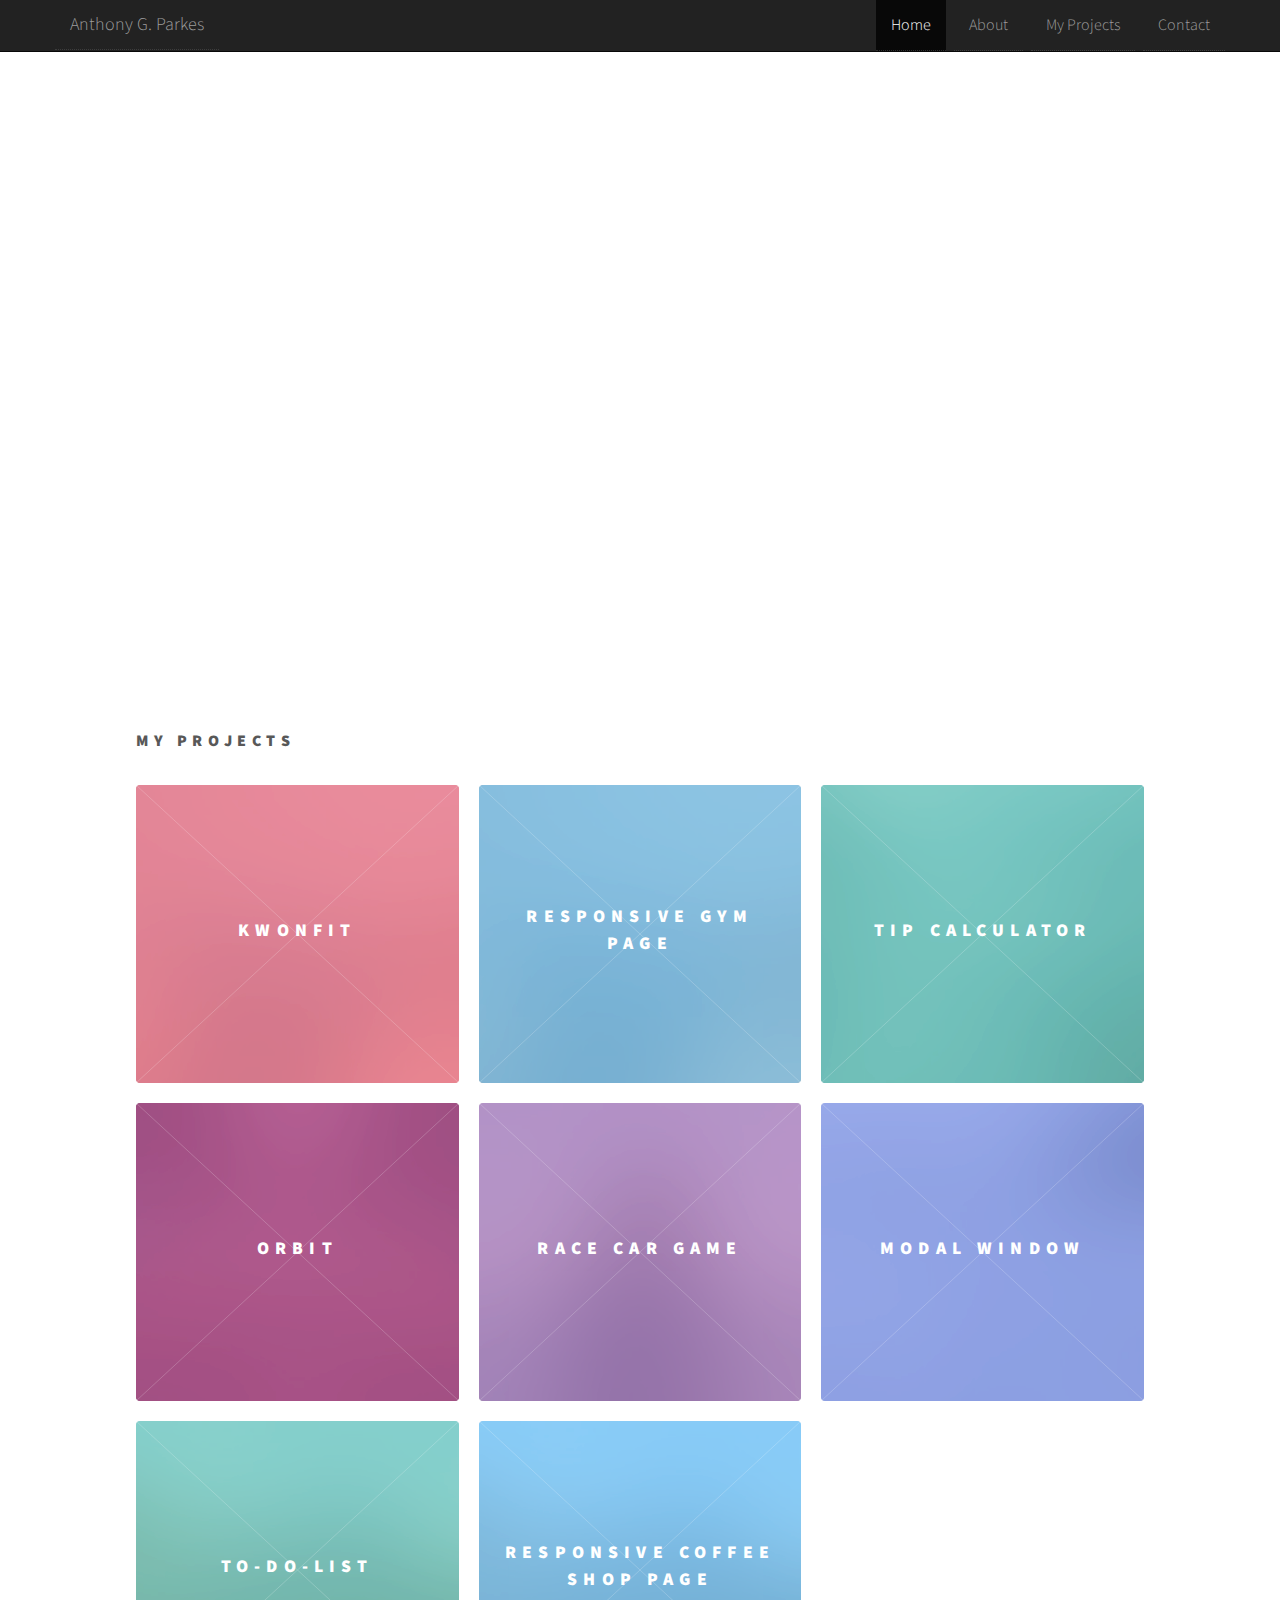
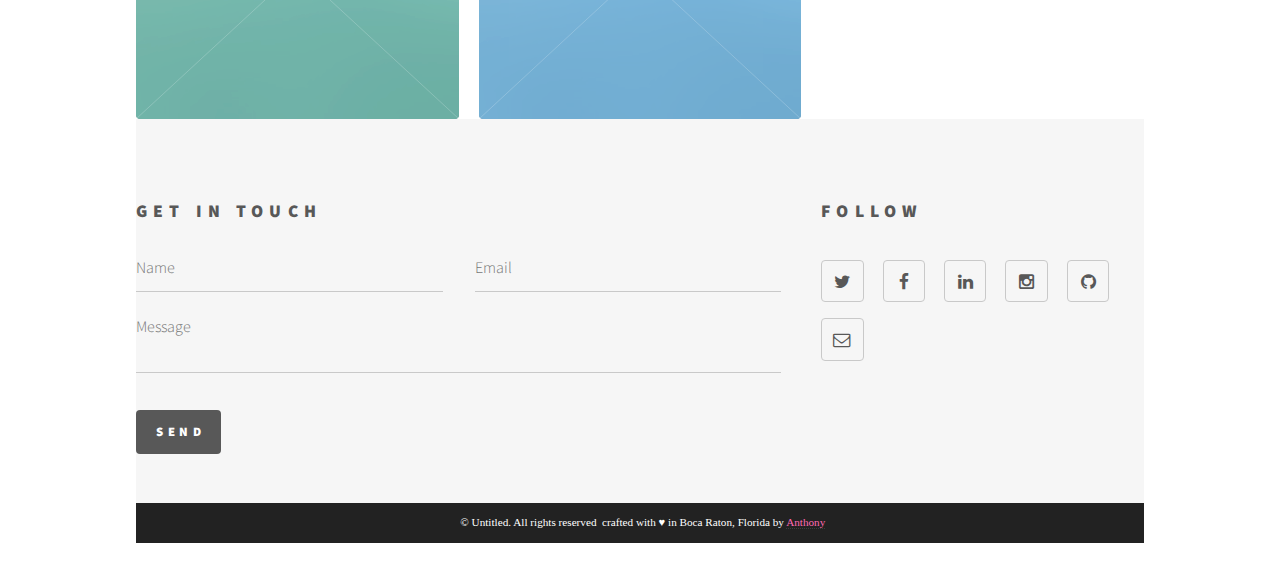
<file: index.html>
<!DOCTYPE HTML>
<html>

<head>
    <meta charset="utf-8">
    <meta http-equiv="X-UA-Compatible" content="IE=edge">
    <meta name="viewport" content="width=device-width, initial-scale=1">
    <title>Portfolio | Anthony G. Parkes - Digital Marketing Web Developer</title>
    <meta name="description" content="Anthony Parkes is a Digital Marketing Web Developer producing exceptional optimization and high quality responsive mobile and website">
    <link rel="icon" href="images/favicon.ico">
    <!--    [if lte IE 8]><script src="assets/js/ie/html5shiv.js"></script><![endif]-->
    <link href="assets/css/bootstrap.min.css" rel="stylesheet">
    <link rel="stylesheet" href="assets/css/main.css">
    <!--[if lte IE 9]><link rel="stylesheet" href="assets/css/ie9.css" /><![endif]-->
    <!--[if lte IE 8]><link rel="stylesheet" href="assets/css/ie8.css" /><![endif]-->
</head>

<body id="index">
    <!-- Wrapper starts -->
    <div id="wrapper">
        <!-- Menu -->
        <nav class="navbar navbar-fixed-top navbar-inverse">
            <div class="container">
                <div class="navbar-header">
                    <button type="button" class="navbar-toggle collapsed" data-toggle="collapse" data-target="#navbar-collapse">
                        <span class="sr-only">Toggle navigation</span>
                        <span class="icon-bar"></span>
                        <span class="icon-bar"></span>
                        <span class="icon-bar"></span>
                    </button>
                    <a class="navbar-brand" href="index.html">Anthony G. Parkes</a>
                </div>
                <div class="navbar-collapse collapse" id="navbar-collapse">
                    <ul class="nav navbar-nav navbar-right">
                        <li class="nav-link active"><a href="index.html">Home</a></li>
                        <li class="nav-link"><a href="./pages/about.html">About</a></li>
                        <li class="nav-link"><a href="#projects">My Projects</a></li>
                        <li class="nav-link"><a href="./pages/contact.html">Contact</a></li>
                    </ul>
                </div>
            </div>
        </nav>
        <div id="main">
            <div class="inner">
                <div class="cover-text">
                    <header>
                        <h1>Hello, My name is Anthony G. Parkes</h1><br>
                        <p class="lead">A Digital Marketing Web Developer</p><br>
                        <p class="intro">I am passionate about understanding consumer behavior and ways that consumer can have the best user experience and interaction with a product or service online. My career journey started in corporate accounting, where I was accountable for the financial integrity, accuracy and oversight of the financial reporting packages. However, I have always had a passion for innovation. This passion led me into digital marketing and web development. These combined skill sets provided me with a strong business acumen and the technical skills needed to manage complex functional projects and to communicate effectively with all relevant stakeholders.</p>
                        <a href="#get-in-touch" role="button" class="btn btn-danger btn-lg">Let's get in touch!</a><br><br>
                    </header>
                </div>
                <h3 id="projects">My Projects</h3>
                <section class="tiles">
                    <article class="style1">
                        <span class="image">
                            <img src="images/pic01.jpg" alt="">
                        </span>
                        <a href="https://kwonfit.herokuapp.com/">
                            <h2>kwonfit</h2>
                            <div class="content">
                                <p>DYNATIC SITE CREATED WITH NODE.JS EXPRESS MONGODB HTML JAVASCRIPT AND CSS STACK. AND HOSTED ON HEROKU.</p>
                            </div>
                        </a>
                    </article>
                    <article class="style2">
                        <span class="image">
                            <img src="images/pic01.jpg" alt="">
                        </span>
                        <a href="./pages/gym.html">
                            <h2>Responsive GYM Page</h2>
                            <div class="content">
                                <p>HTML5 CSS3 JAVASCRIPT CSS-ANIMATION WAYPOINTS</p>
                            </div>
                        </a>
                    </article>
                    <article class="style3">
                        <span class="image">
                            <img src="images/pic02.jpg" alt="">
                        </span>
                        <a href="./pages/tipcalculator.html">
                            <h2>Tip Calculator</h2>
                            <div class="content">
                                <p>HTML5 CSS3 JAVASCRIPT</p>
                            </div>
                        </a>
                    </article>
                    <article class="style4">
                        <span class="image">
                            <img src="images/pic03.jpg" alt="">
                        </span>
                        <a href="./pages/orbit.html">
                            <h2>Orbit</h2>
                            <div class="content">
                                <p>HTML5 CSS3</p>
                            </div>
                        </a>
                    </article>
                    <article class="style5">
                        <span class="image">
                            <img src="images/pic04.jpg" alt="">
                        </span>
                        <a href="./pages/cargame.html">
                            <h2>Race Car Game</h2>
                            <div class="content">
                                <p>HTML5 CSS3 jQUERY</p>
                            </div>
                        </a>
                    </article>
                    <article class="style6">
                        <span class="image">
                            <img src="images/pic05.jpg" alt="">
                        </span>
                        <a href="./pages/modal.html">
                            <h2>Modal Window</h2>
                            <div class="content">
                                <p>WITHOUT NEEDING TO CODE ANY CSS OR JS</p>
                            </div>
                        </a>
                    </article>
                    <article class="style3">
                        <span class="image">
                            <img src="images/pic06.jpg" alt="">
                        </span>
                        <a href="./pages/todolist.html">
                            <h2>To-Do-List</h2>
                            <div class="content">
                                <p>HTML5 CSS3 jQUERY-UI</p>
                            </div>
                        </a>
                    </article>
                    <article class="style2">
                        <span class="image">
                            <img src="images/pic06.jpg" alt="">
                        </span>
                        <a href="./pages/coffeeshop.html">
                            <h2>Responsive Coffee Shop page</h2>
                            <div class="content">
                                <p>HTML5 CSS3 BOOTSTRAP FLEXBOX</p>
                            </div>
                        </a>
                    </article>
                </section>
                <!-- Footer -->
                <footer id="footer">
                    <div class="inner">
                        <section>
                            <h2 id="get-in-touch">Get in touch</h2>
                            <form method="post" action="#">
                                <div class="field half first">
                                    <input type="text" name="name" id="name" placeholder="Name">
                                </div>
                                <div class="field half">
                                    <input type="email" name="email" id="email" placeholder="Email">
                                </div>
                                <div class="field">
                                    <textarea name="message" id="message" placeholder="Message"></textarea>
                                </div>
                                <ul class="actions">
                                    <li><input type="submit" value="Send" class="special"></li>
                                </ul>
                            </form>
                        </section>
                        <section>
                            <h2>Follow</h2>
                            <ul class="icons">
                                <li><a href="https://twitter.com/parkes_anthony" class="icon style2 fa-twitter"><span class="label">Twitter</span></a></li>
                                <li><a href="https://www.facebook.com/people/Anthony-Parkes/100016992914160" class="icon style2 fa-facebook"><span class="label">Facebook</span></a></li>
                                <li><a href="https://www.linkedin.com/in/anthony-parkes" class="icon style2 fa-linkedin"><span class="label">LinkedIn</span></a></li>
                                <li><a href="https://www.instagram.com/anthonygparkes/" class="icon style2 fa-instagram"><span class="label">Instagram</span></a></li>
                                <li><a href="https://github.com/agparkes" class="icon style2 fa-github"><span class="label">GitHub</span></a></li>
                                <li><a href="mailto:aparkes413@gmail.com?subject=Portfolio Connection" class="icon style2 fa-envelope-o"><span class="label">Email</span></a></li>
                            </ul>
                        </section>
                    </div>
                </footer>
                <footer id="second-footer">
                    <ul class="copyright">
                        <li>&copy; Untitled. All rights reserved</li>
                        <li>crafted with &hearts; in Boca Raton, Florida by <a href="./pages/about.html">Anthony</a></li>
                    </ul>
                </footer>
            </div>
        </div>
    </div>
    <!-- Wrapper ends -->
    <!-- Scripts -->
    <script src="assets/js/jquery.min.js"></script>
    <script src="assets/js/bootstrap.min.js"></script>
    <script src="assets/js/skel.min.js"></script>
    <script src="assets/js/util.js"></script>
    <!--[if lte IE 8]><script src="assets/js/ie/respond.min.js"></script><![endif]-->
    <script src="assets/js/main.js"></script>
</body>

</html>
</file>
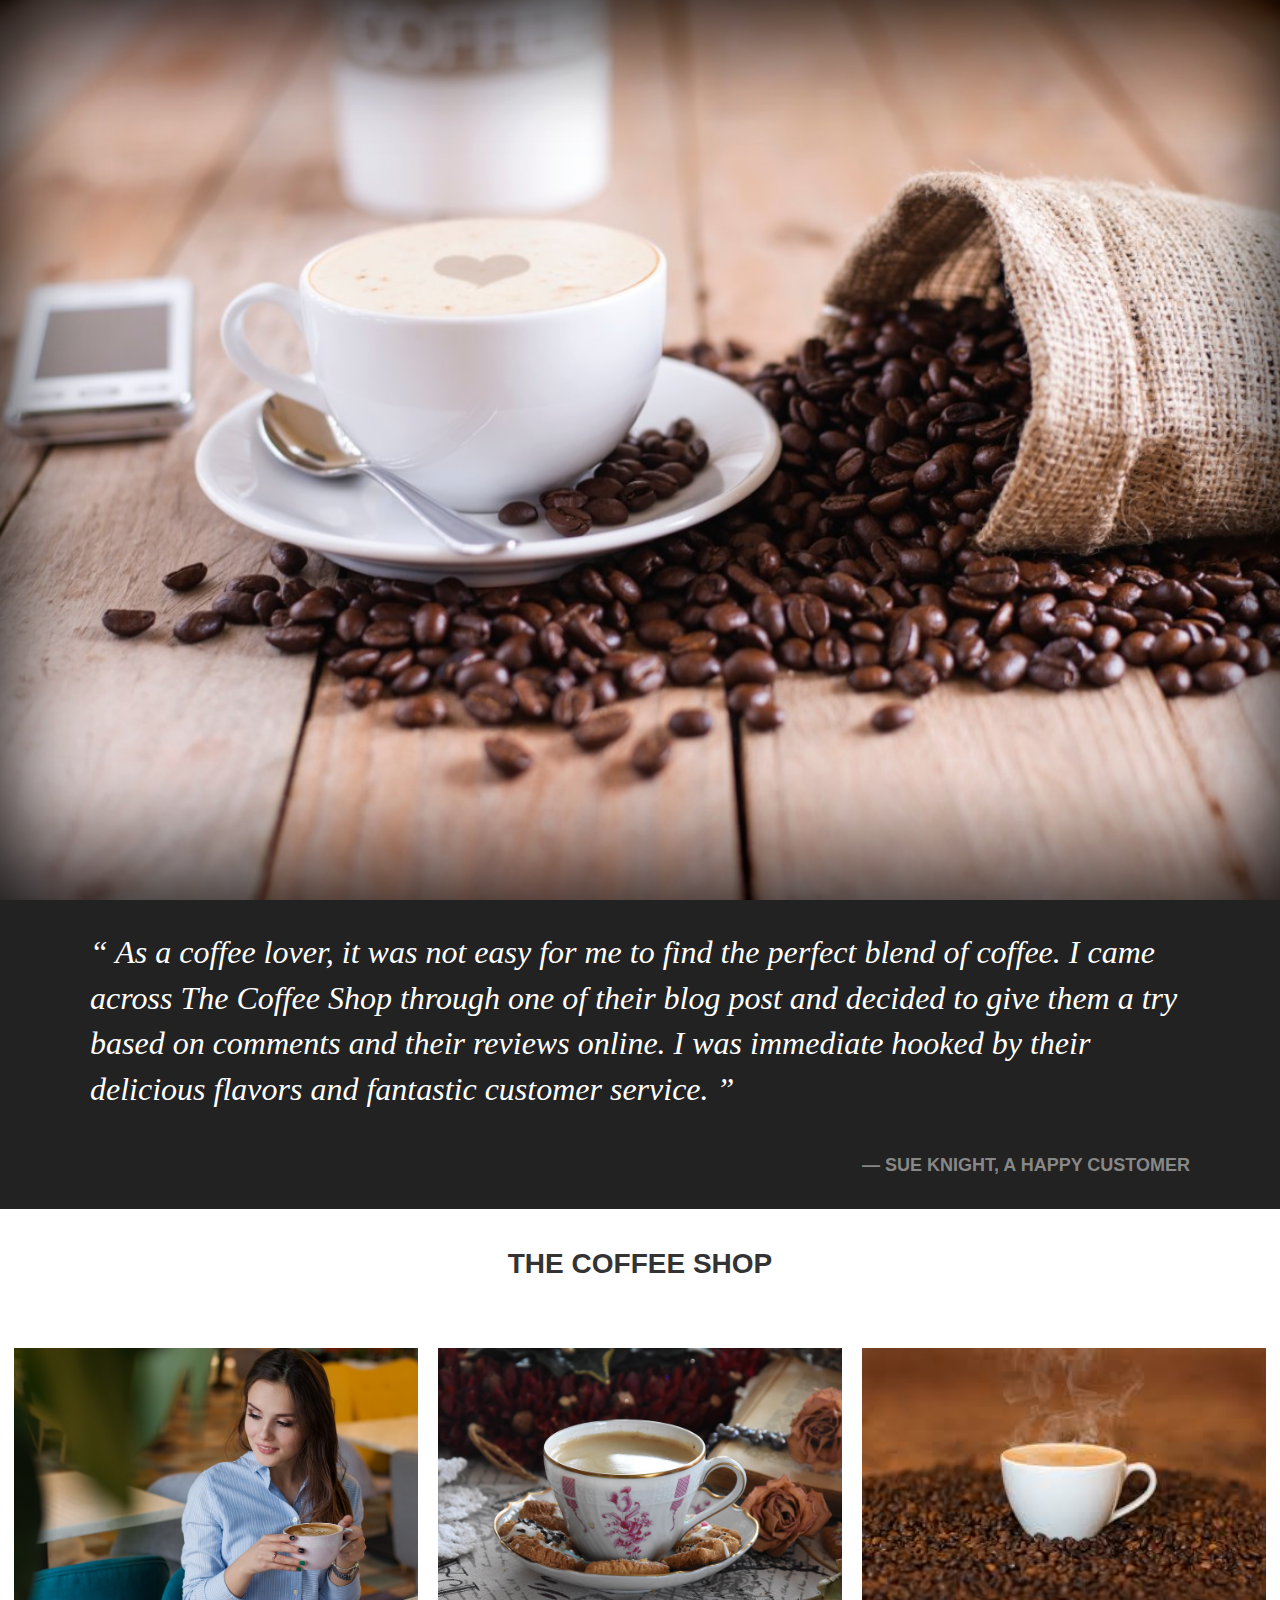
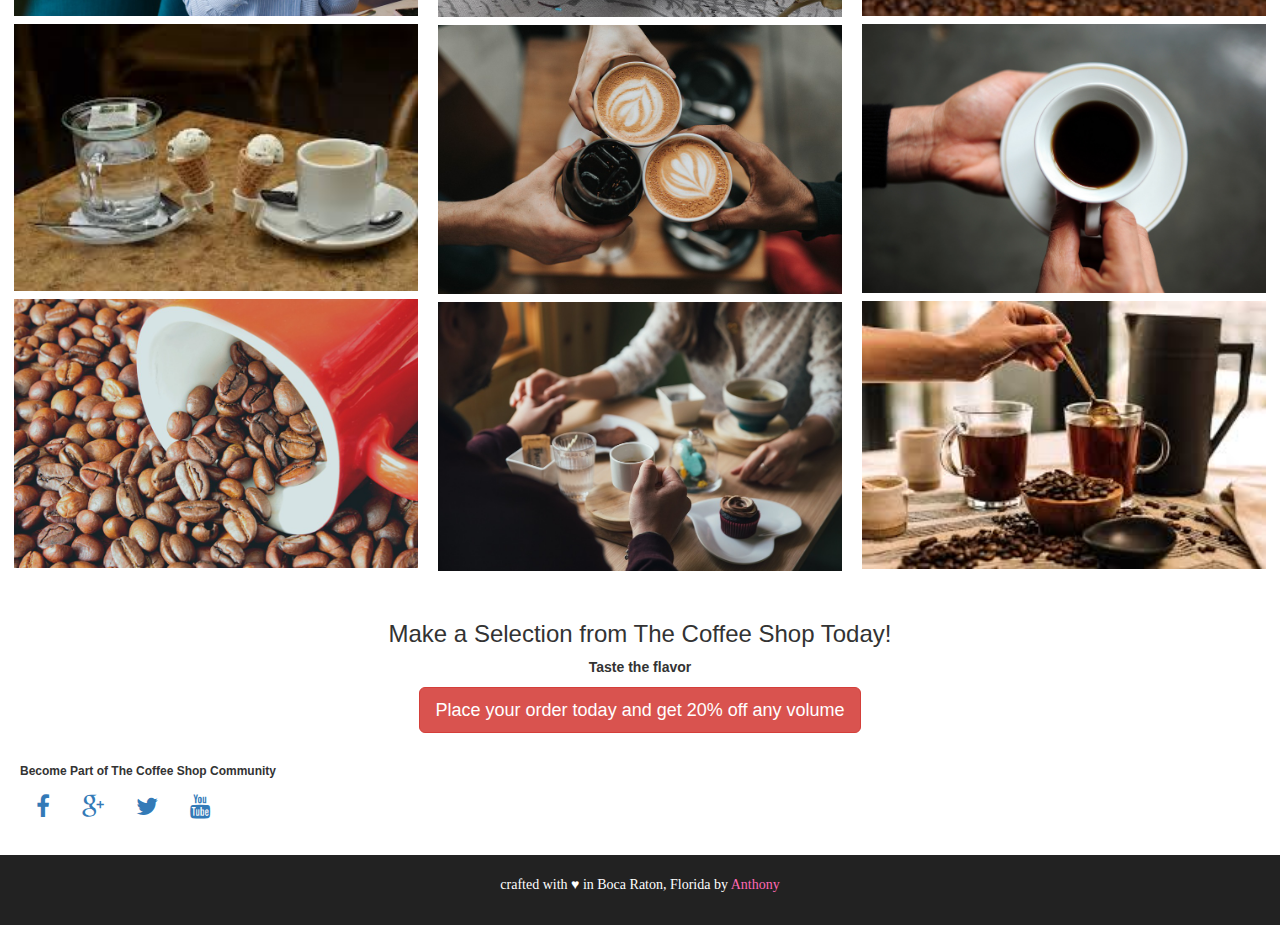
<file: pages/coffeeshop.html>
<!DOCTYPE html>
<html lang="en">

<head>
    <meta charset="utf-8" class="no-js">
    <meta http-equiv="X-UA-Compatible" content="IE=edge, chrome=1">
    <meta name="viewport" content="width=device-width, initial-scale=1">
    <title>The Coffee Shop | Premium Coffee</title>
    <meta name="description" content="Sales and Distribute Premium Coffee Delights">
    <link rel="icon" href="favicon.ico">
    <link href="../assets/css/font-awesome.min.css" rel="stylesheet">
    <link href="../assets/css/bootstrap.min.css" rel="stylesheet">
    <link href="../assets/css/style.css" rel="stylesheet">
</head>

<body id="shop">

    <nav class="navbar navbar-fixed-top navbar-inverse">
        <div class="container">
            <div class="navbar-header">
                <button type="button" class="navbar-toggle collapsed" data-toggle="collapse" data-target="#navbar-collapse">
                    <span class="sr-only">Toggle navigation</span>
                    <span class="icon-bar"></span>
                    <span class="icon-bar"></span>
                    <span class="icon-bar"></span>
                </button>
                <a class="navbar-brand" href="coffeeshop.html">The Coffee Shop</a>
            </div>
            <div class="collapse navbar-collapse" id="navbar-collapse">
                <ul class="nav navbar-nav navbar-right">
                    <li class="active"><a href="coffeeshop.html">Home</a></li>
                    <li><a href="#">About Us</a></li>
                    <li><a href="#">Coffee Selections</a></li>
                    <li><a href="#">Our History</a></li>
                    <li><a href="#">Contact Us</a></li>
                </ul>
            </div>
        </div>
    </nav>

    <div class="cover">
        <div class="cover-text">
            <h1>Enjoy Our Wide Selections of Coffee</h1>
            <p>The Place to Hangout is The Coffee Shop</p>
            <a href="#the_coffee_shop" role="button" class="btn btn-danger btn-lg">Place your order today and get 20% off any volume</a>
        </div>
    </div>

    <div class="quote">
        <div class="container">
            <blockquote>
                &ldquo; As a coffee lover, it was not easy for me to find the perfect blend of coffee. I came across The Coffee Shop through one of their blog post and decided to give them a try based on comments and their reviews online. I was immediate hooked by their delicious flavors and fantastic customer service. &rdquo;
                <cite>&mdash; Sue Knight, A Happy Customer</cite>
            </blockquote>
        </div>
    </div>
    <h2>The Coffee Shop</h2>
    <div class="wrapper">
        <div class="row">
            <div class="column">
                <div class="one-third">
                    <a href="#"><img src="../images/woman-drinking-coffee.png" alt="Woman having coffee"></a>
                </div>
                <div class="one-third">
                    <a href="#"><img src="../images/coffee-ice_cream.png" alt="coffe serve with ice cream"></a>
                </div>
                <div class="one-third">
                    <a href="#"><img src="../images/coffee-beans.png" alt="coffee beans"></a>
                </div>
            </div>

            <div class="column">
                <div class="one-third">
                    <a href="#"><img src="../images/coffee-n-cake.png" alt="coffee and cake"></a>
                </div>
                <div class="one-third">
                    <a href="#"><img src="../images/coffee-your-way.png" alt="having coffee your way"></a>
                </div>
                <div class="one-third">
                    <a href="#"><img src="../images/coffee-couple.png" alt="couple enjoying coffee"></a>
                </div>
            </div>

            <div class="column">
                <div class="one-third">
                    <a href="#"><img src="../images/cupInCoffeeBeans.png" alt="cup of coffee in coffee beans"></a>
                </div>
                <div class="one-third">
                    <a href="#"><img src="../images/holdingCoffee.png" alt="holding a cup of black coffee"></a>
                </div>
                <div class="one-third">
                    <a href="#"><img src="../images/aromaCoffeeMug.png" alt="Aroma coffee cup on table"></a>
                </div>
            </div>
        </div>
        <!-- end row -->
    </div>
    <div class="CTA-text">
        <h3>Make a Selection from The Coffee Shop Today!</h3>
        <p><strong>Taste the flavor</strong></p>
        <a href="#the_coffee_shop" role="button" class="btn btn-danger btn-lg">Place your order today and get 20% off any volume</a>
    </div>
    <div class="inner-footer">
        <p><strong>Become Part of The Coffee Shop Community</strong></p>
        <ul class="icons">
            <li><a href="#"><i class="fa fa-facebook"></i></a></li>
            <li><a href="#"><i class="fa fa-google-plus"></i></a></li>
            <li><a href="#"><i class="fa fa-twitter"></i></a></li>
            <li><a href="#"><i class="fa fa-youtube"></i></a></li>
        </ul>
    </div>
    <footer id="footer">
        <div class="inner">
            <ul class="copyright">
                <li>crafted with &hearts; in Boca Raton, Florida by <a href="./about.html">Anthony</a></li>
            </ul>
        </div>
    </footer>
    <!-- jQuery (necessary for Bootstrap's JavaScript plugins) -->
    <script src="https://ajax.googleapis.com/ajax/libs/jquery/3.2.1/jquery.min.js"></script>
    <!-- Include all compiled plugins (below), or include individual files as needed -->
    <script src="../assets/js/bootstrap.min.js"></script>
</body>

</html>
</file>
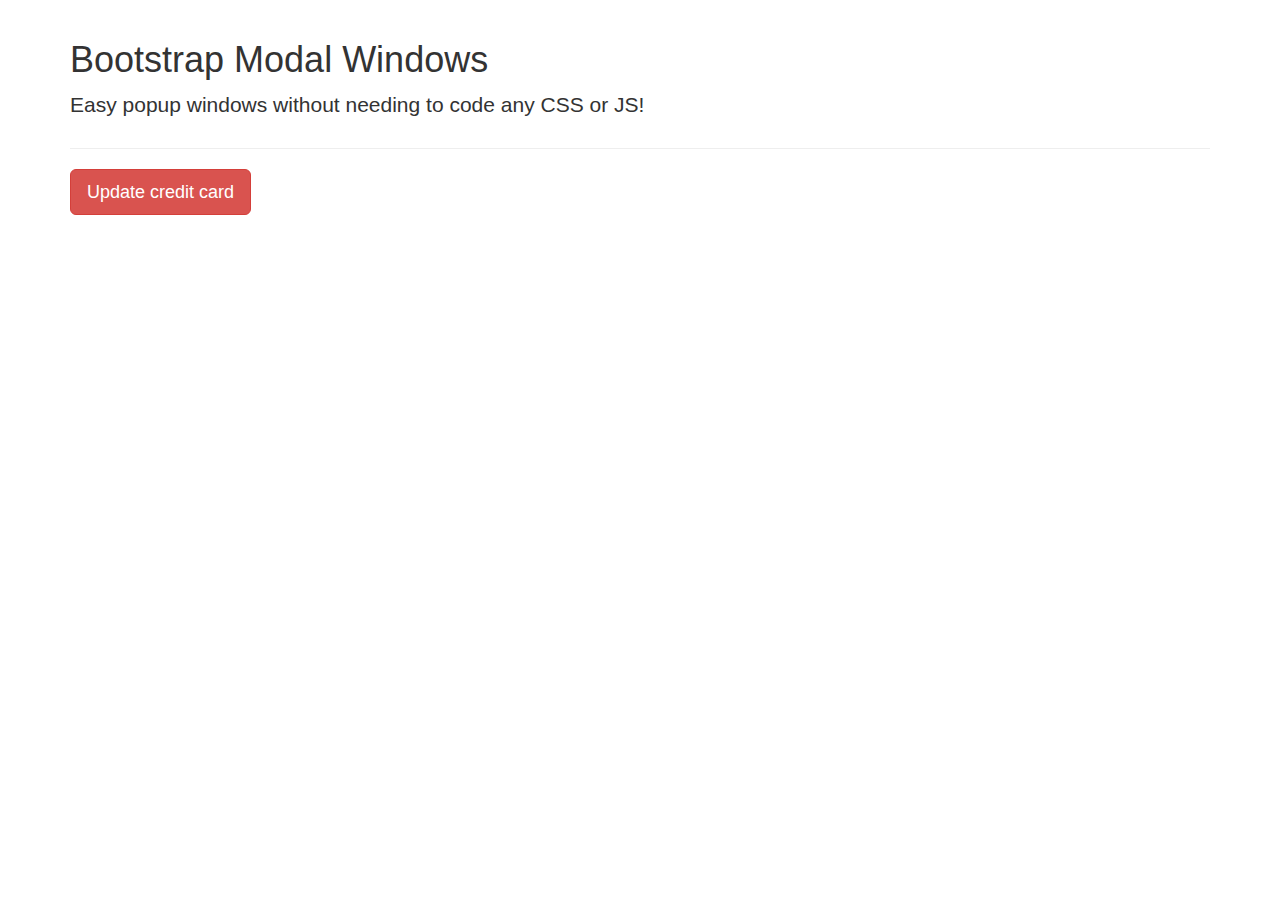
<file: pages/modal.html>
<!DOCTYPE html>
<html lang="en">

<head>
    <meta charset="utf-8">
    <meta http-equiv="X-UA-Compatible" content="IE=edge">
    <meta name="viewport" content="width=device-width, initial-scale=1">
    <title>Bootstrap Navbar</title>
    <link rel="stylesheet" href="https://maxcdn.bootstrapcdn.com/bootstrap/3.3.7/css/bootstrap.min.css">
    <script src="https://ajax.googleapis.com/ajax/libs/jquery/3.2.1/jquery.min.js"></script>
    <script src="https://maxcdn.bootstrapcdn.com/bootstrap/3.3.7/js/bootstrap.min.js"></script>
    <!-- Bootstrap -->

    <!--
<link href="../assets/css/bootstrap.min.css" rel="stylesheet">
<link href="../assets/css/modal.css" rel="stylesheet">
-->


    <!-- HTML5 shim and Respond.js for IE8 support of HTML5 elements and media queries -->
    <!--[if lt IE 9]>
        <script src="https://oss.maxcdn.com/html5shiv/3.7.2/html5shiv.min.js"></script>
        <script src="https://oss.maxcdn.com/respond/1.4.2/respond.min.js"></script>
    <![endif]-->

</head>

<body id="modal">

    <div class="container">
        <div class="page-header">
            <h1>Bootstrap Modal Windows</h1>
            <p class="lead">Easy popup windows without needing to code any CSS or JS!</p>
        </div>
        <!-- page-header -->

        <button type="button" class="btn btn-danger btn-lg" data-toggle="modal" data-target="#updateCreditCard">Update credit card</button>

        <!-- Modal -->
        <form class="modal fade" id="updateCreditCard">

            <div class="modal-dialog modal-sm">

                <div class="modal-content">

                    <div class="modal-header">
                        <button type="button" class="close" data-dismiss="modal"><span>&times;</span></button>
                        <h4 class="modal-title"><span class="glyphicon glyphicon-credit-card"></span> Update credit card</h4>
                    </div>

                    <div class="modal-body">

                        <div class="form-group">
                            <label>Name on card</label>
                            <input type="text" placeholder="name on card" class="form-control">
                        </div>
                        <div class="form-group">
                            <label>Credit card number</label>
                            <input type="text" placeholder="credit card number" class="form-control">
                        </div>

                    </div>

                    <div class="modal-footer">
                        <button type="button" class="btn btn-default" data-dismiss="modal">Cancel</button>
                        <button type="submit" class="btn btn-primary">Save changes</button>
                    </div>

                </div>

            </div>

        </form>

    </div>
    <!-- container -->

    <!-- jQuery (necessary for Bootstrap's JavaScript plugins) -->
    <!--    <script src="https://ajax.googleapis.com/ajax/libs/jquery/1.11.3/jquery.min.js"></script>-->
    <!-- Include all compiled plugins (below), or include individual files as needed -->
    <!--    <script src="assets/js/bootstrap.min.js"></script>-->
</body>

</html>
</file>
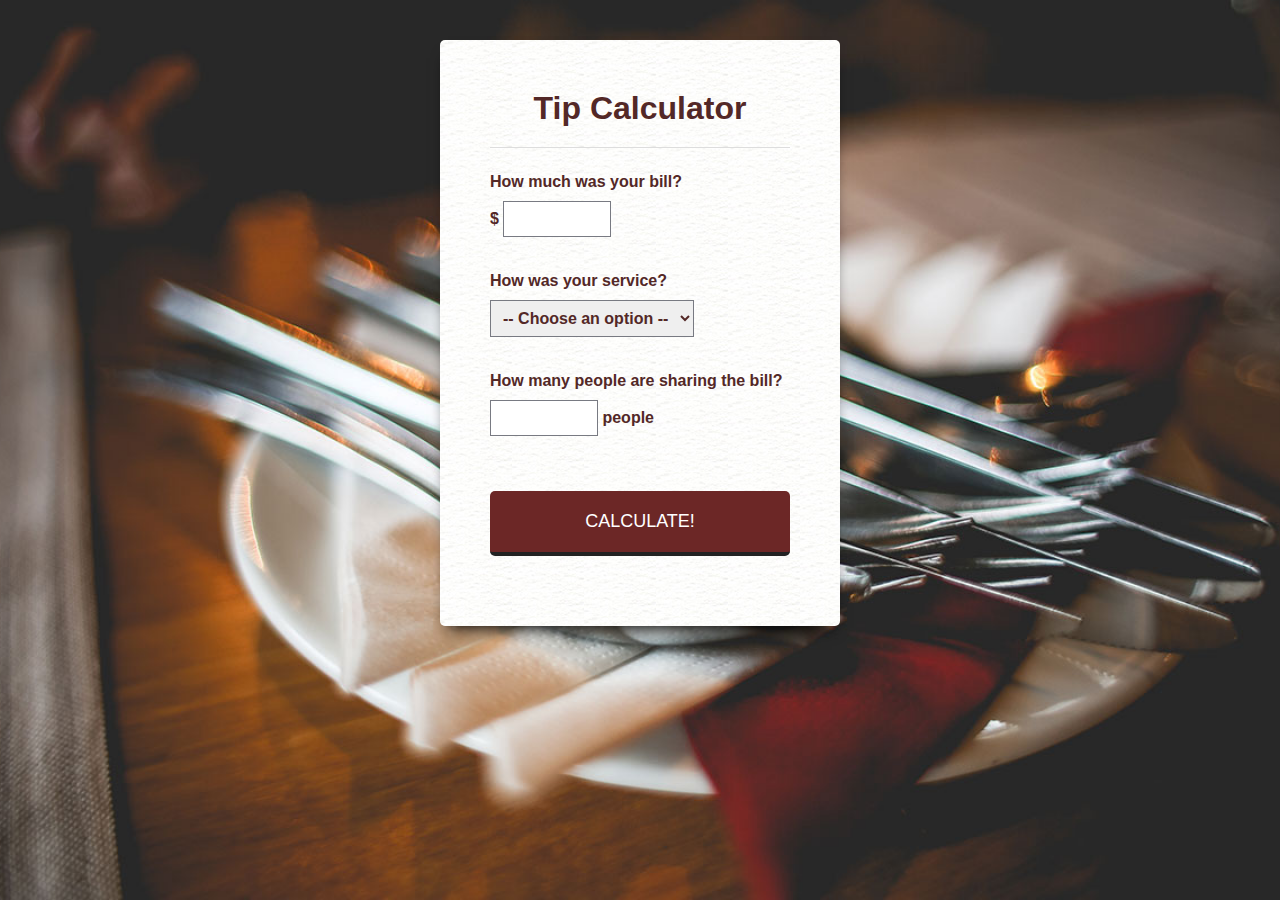
<file: pages/tipcalculator.html>
<!DOCTYPE html>
<html lang="en">

<head>
    <meta charset="utf-8">
    <meta http-equiv="X-UA-Compatible" content="IE=edge">
    <meta name="viewport" content="width=device-width, initial-scale=1">
    <title>Tip Calculator</title>
    <meta name="description" content="Convenient calculator to assist in calculating individual tip amount">
    <link rel="icon" href="../images/favicon.ico">

    <!-- Normalize.css -->
    <link rel="stylesheet" type="text/css" href="../assets/css/normalize.css">

    <!-- Custom Styles -->
    <link rel="stylesheet" type="text/css" href="../assets/css/style.css">
</head>

<body id="tipcalc">

    <div id="container">
        <h1>Tip Calculator</h1>

        <div id="calculator">

            <form>
                <label>
                        How much was your bill?<br>
                        $ <input type="text" id="billAmount">
                    </label>
                <label>
                        How was your service?<br>
                        <select id="serviceQuality">
                            <option disabled selected value="0">-- Choose an option --</option>
                            <option value="0.3">30% - Outstanding</option>
                            <option value="0.2">20% - Good</option>
                            <option value="0.15">15% - It was okay</option>
                            <option value="0.1">10% - Bad</option>
                            <option value="0.05">5% - Terrible</option>
                        </select>
                    </label>
                <label>
                        How many people are sharing the bill?<br>
                        <input type="text" id="totalPeople"> people
                    </label>
                <button type="button" id="calculate">Calculate!</button>
            </form>

        </div>
        <!-- calculator -->

        <div id="totalTip">
            <sup>$</sup><span id="tip">0.00</span>
            <small id="each">each</small>
        </div>
        <!-- totalTip -->
    </div>
    <!-- container -->

    <script type="text/javascript" src="../assets/js/tipcalculator.js"></script>
</body>

</html>
</file>
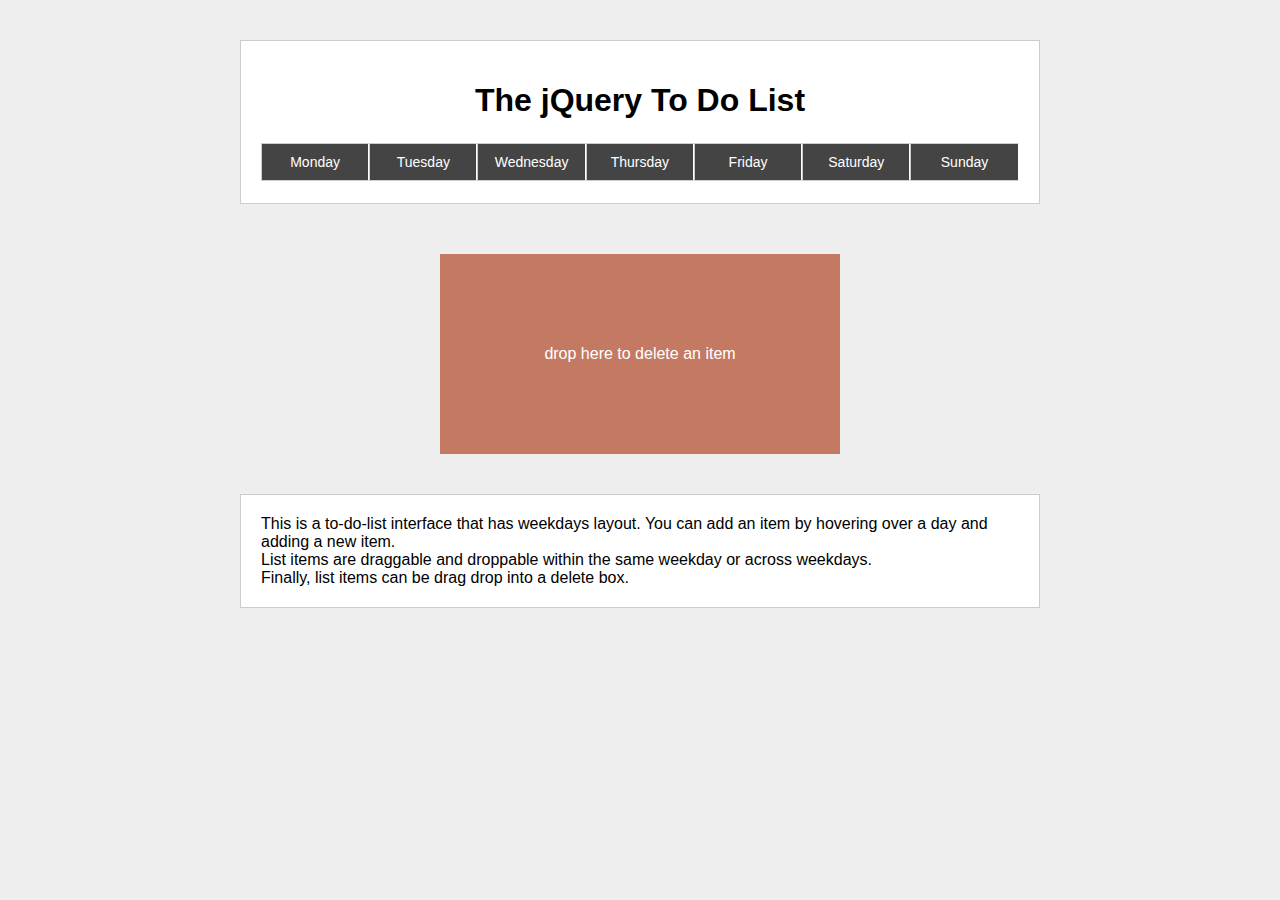
<file: pages/todolist.html>
<!DOCTYPE html>
<html lang="en">

    <head>
        <meta charset="utf-8">
    <meta http-equiv="X-UA-Compatible" content="IE=edge">
    <meta name="viewport" content="width=device-width, initial-scale=1">
    <meta name="description" content="jQuery to do list input page">
    <link rel="icon" href="../images/favicon.ico">
        <title>jQuery To Do List</title>
        
        <link href="../assets/css/normalize.css" rel="stylesheet">
        <link href="../assets/css/style.css" rel="stylesheet">
        
        <!-- jQuery UI CSS -->
        <link href="../assets/css/jquery-ui.min.css" rel="stylesheet">
    </head>
    
    <body id="todo">
        
        <div class="container" id="todoListWrapper">
            <h1>The jQuery To Do List</h1>
            
            <div id="todoList">
                <ul>
                    <li class="listTitle">Monday</li>
                    <li class="addItem"><input type="text" placeholder="add new item..."></li>
                </ul>
                <ul>
                    <li class="listTitle">Tuesday</li>
                    <li class="addItem"><input type="text" placeholder="add new item..."></li>
                </ul>
                <ul>
                    <li class="listTitle">Wednesday</li>
                    <li class="addItem"><input type="text" placeholder="add new item..."></li>
                </ul>
                <ul>
                    <li class="listTitle">Thursday</li>
                    <li class="addItem"><input type="text" placeholder="add new item..."></li>
                </ul>
                <ul>
                    <li class="listTitle">Friday</li>
                    <li class="addItem"><input type="text" placeholder="add new item..."></li>
                </ul>
                <ul>
                    <li class="listTitle">Saturday</li>
                    <li class="addItem"><input type="text" placeholder="add new item..."></li>
                </ul>
                <ul>
                    <li class="listTitle">Sunday</li>
                    <li class="addItem"><input type="text" placeholder="add new item..."></li>
                </ul>
            </div><!-- #todoList -->
            
        </div><!-- .container -->
        
        <div id="trash">drop here to delete an item</div>
        
        <div class="container">
<!--            <div class="inner">-->
<!--				<h1>Generic Page</h1>-->
<!--				<span class="image main"><img src="images/pic13.jpg" alt="" /></span>-->
				<p>This is a to-do-list interface that has weekdays layout. You can add an item by hovering over a day and adding a new item.</p>
				<p>List items are draggable and droppable within the same weekday or across weekdays.</p>
				<p>Finally, list items can be drag drop into a delete box.</p>
<!--			</div>-->
		</div>
        
        <!-- Load the CDN first -->
        <script src="https://code.jquery.com/jquery-2.1.4.min.js"></script>
        
<!--         If CDN fails to load, serve up the local version -->
        <script>window.jQuery || document.write('<script src="assests/js/jquery-2.1.4.js"><\/script>');</script>
        
<!--         jQuery UI -->
        <script src="../assets/js/jquery-ui.min.js"></script>
        
        <script src="../assets/js/todolist.js"></script>
    </body>
    
</html>
</file>
<file: assets/css/ie9.css>
/*
	Phantom by HTML5 UP
	html5up.net | @ajlkn
	Free for personal and commercial use under the CCA 3.0 license (html5up.net/license)
*/

/* Tiles */

	.tiles:after {
		content: '';
		display: block;
		clear: both;
	}

	.tiles article {
		float: left;
	}

		.tiles article > a {
			padding-top: 50%;
			margin-top: -1.75em;
		}

		body:not(.is-touch) .tiles article:hover > .image {
			-moz-transform: none;
			-webkit-transform: none;
			-ms-transform: none;
			transform: none;
		}

/* Footer */

	#footer > .inner section {
		float: left;
	}

	#footer > .inner .copyright {
		clear: both;
		padding-top: 4em;
	}
</file>
<file: assets/css/ie8.css>
/*
	Phantom by HTML5 UP
	html5up.net | @ajlkn
	Free for personal and commercial use under the CCA 3.0 license (html5up.net/license)
*/

/* Form */

	form .field {
		float: none !important;
		width: 100% !important;
		padding-left: 0 !important;
	}

/* Button */

	input[type="submit"],
	input[type="reset"],
	input[type="button"],
	button,
	.button {
		border: solid 2px #585858 !important;
	}

		input[type="submit"]:hover,
		input[type="reset"]:hover,
		input[type="button"]:hover,
		button:hover,
		.button:hover {
			border-color: #f2849e !important;
		}

		input[type="submit"].special,
		input[type="reset"].special,
		input[type="button"].special,
		button.special,
		.button.special {
			border: none !important;
		}

/* Tiles */

	.tiles article > .image:before, .tiles article > .image:after {
		display: none;
	}

/* Header */

	#header .logo .symbol {
		display: none;
	}

	#header nav ul li a[href="#menu"] {
		text-indent: 0;
		width: auto;
		font-size: 0.8em;
	}

		#header nav ul li a[href="#menu"]:before, #header nav ul li a[href="#menu"]:after {
			display: none;
		}

/* Footer */

	#footer > .inner section {
		width: 50%;
		margin-left: 3em;
	}

		#footer > .inner section:first-child {
			margin-left: 0;
			width: 40%;
		}
</file>
<file: assets/css/style.css>
/*
* {
    margin: 0;
    border: 0;
    padding: 0;
}
*/

/* styling about.html */

body#about {
    padding-top: 100px;
    position: relative;
    height: 100%;
}

#about .thumbnail {
    padding: 0;
    transform: scale(0.7);
    position: relative;
    top: -50px;
}

/* styling contact.html */

html#connect,
body#connect,
#contact {
    height: 100%;
}

#connect #wrapper {
    margin-bottom: 0;
}

#connect .section-content {
    text-align: center;
    color: #6f4e37;
}

#connect h1 {
    font-size: 90px;
}

#connect h3 {
    font-size: 40px;
}

#connect #contact {
    background: url('../img/background-KokoCaramel.jpg') top left no-repeat;
    background-size: cover;
    font-family: 'Teko', sans-serif;
    padding-top: 170px;
    width: 100%;
    height: 100%;
}

#connect .contact-section {
    padding-top: 40px;
}

#connect .contact-section .col-md-6 {
    width: 50%;
}

#connect .form-line {
    border-right: 1.5px solid #B29999;
}

#connect .form-group {
    margin-top: 15px;
}

#connect label {
    font-size: 1.9em;
    line-height: 1em;
    font-weight: normal;
    color: #6f4e37;
}

#connect .form-control {
    font-size: 1.4em;
    color: #080808;
}

#connect textarea.form-control {
    height: 160px;
    max-width: 540px
}

#connect .submit {
    font-size: 1.5em;
    float: right;
    width: 150px;
    background-color: transparent;
    color: #6f4e37;

}

#connect .clearfix {
    clear: both;
    padding: 1%;
}

#connect-footer {
    background: #222;
    color: white;
    text-align: center;
    padding: 10px;
    margin-top: 20px;
    font-family: Georgia, Times, serif;
    list-style: none;
}

#connect-footer a {
    color: hotpink;
}

/* styling gym.html */

@import url('https://fonts.googleapis.com/css?family=Droid+Sans');
/*--- Paragraph Font --*/

@import url('https://fonts.googleapis.com/css?family=Ubuntu+Condensed');
/*--- Headings Font --*/

* {
    margin: 0;
    border: 0;
    padding: 0;
}

body#gym {
    background: #F0F0F0;
    color: #555;
    font-family: 'Ubuntu Condensed', sans-serif;
    line-height: 190%;
    text-align: center;
    text-transform: uppercase;
}

#gym.navbar-inverse .navbar-brand {
    height: 100%;
    font-weight: 700;
    font-size: 150%;
    padding: 10px;
    margin: 10px 0px;
    width: auto;
}

#gym .navbar-header {
    height: 100%;
    width: auto;
}

.carousel-inner img {
    top: 0;
    left: 0;
    min-width: 100%;
    height: 480px;
    max-width: none;
}

.one-half img {
    margin-top: 80px;
}

#gym img {
    max-width: 100%;
    margin: auto;
}

#gym header {
    display: inline-block;
    position: fixed;
    z-index: 2;
    width: 100%;
    opacity: .9;
    top: 0;
}

#gym ul {
    list-style: none;
}

#gym nav ul li {
    font-family: sans-serif;
    display: inline-block;
    padding: 5px;
    /*	float: left;*/
    font-size: 110%;
    font-weight: 700;
}

#gym a:hover,
.current {
    text-decoration: underline;
}

/*--- Now Starting Slider ---*/

#gym .container {
    width: 100%;
    padding: 0 50px;
    /*    margin-top: 150px;*/
}

.highlight {
    background: pink;
    border: solid 1px #555;
}

.small-box {
    width: 400px;
}

#scrollerBox {
    position: relative;
    height: 400px;
    overflow: auto;
    border: solid 1px #ccc;
}

.carousel-caption p {
    font-size: 30px;
    color: #416bf4;
}

#gym h3 {
    font-size: 190%;
    padding: 5% 0;
}

#gym h4 {
    font-size: 120%;
    padding: 2% 0;
}

#gym h5 {
    font-size: 130%;
    color: #959595;
}

/*---Starting Inner Wrapper---*/

#gym #inner-wrapper {
    max-width: 1200px;
    margin: 0 auto;
}

#gym .one-third {
    width: 29%;
    float: left;
    margin: 2%;
}

#gym .circle {
    margin: 0 auto;
    width: 150px;
    height: 150px;
    background: #405580;
    border-radius: 50%;
}

#gym .one-third i {
    color: #F0F0F0;
    font-size: 555%;
    padding: 20%;
}

#gym p {
    font-family: 'Droid Sans', sans-serif;
    text-align: justify;
    text-transform: none;
    font-size: 125%;
    padding: 2%;
}

#gym .clearfix {
    clear: both;
    padding: 2%;
}

#gym article {
    float: left;
    width: 50%;
    padding: 4%;
}

#gym .circle-image {
    border-radius: 5%;
}

#gym aside {
    float: right;
    width: 50%;
    padding: 4%;
}

#gym aside h3 {
    text-decoration: underline;
}

#gym .one-third img {
    padding-bottom: 2%;
}

/*---Start Footer---*/

#gym footer {
    background: #333;
    overflow: hidden;
    opacity: 0.9;
}

#gym #footer-inner {
    max-width: 1300px;
    margin: 0 auto;
}

#gym footer .one-third,
    {
    width: 33%;
    margin: 2% 0;
}

#gym footer h3 {
    color: #959595;
}

#gym footer p {
    color: #959595;
    text-align: center;
}

#gym #footer-third {
    border-right: 1px solid #959595;
    max-height: 250px;
    min-height: 250px;
}

#gym #footer-third-last {
    max-height: 250px;
    min-height: 250px;
}

#gym footer a {
    color: #959595;
    text-decoration: none;
}

#gym .social li {
    display: inline;
}

#gym .social i {
    font-size: 245%;
    padding: 2% 6%;
    color: #959595;
}

#gym .social i:hover {
    color: #F5F5F5;
}

#gym h5 a:hover {
    text-decoration: none;
    color: #405580;
}

#gym footer.second {
    border-top: 1px solid #4D4E50;
    max-height: 50px;
    padding-bottom: 4%;
    opacity: 0.95;
}

/*
@media screen and (max-width: 991px){

}
*/

/*---Media Queries!---*/

@media screen and (max-width: 768px) {
    #gym header {
        position: absolute;
    }
    #gym .navbar-brand {
        transform: translateX(-90%);
        left: 50%;
        position: absolute;
        height: 100%;
        width: auto;
    }
    #gym #menu-icon {
        display: inline-block;
    }
    #gym nav:hover ul {
        display: block;
    }
    #gym nav ul,
    #gym nav:active ul {
        display: none;
        z-index: 1000;
        position: absolute;
        background: #405580;
        width: 50%;
        padding: 20px;
        right: 20px;
        top: 60px;
        border: 1px solid #fff;
        border-radius: 4px 0 4px 4px;
    }
    #gym nav li {
        text-align: center;
        width: 100%;
    }
    #gym .one-third {
        width: 100%;
        margin: 0px;
    }
    #gym .circle {
        width: 100px;
        height: 100px;
    }
    #gym one-third i {
        font-size: 360%;
    }
    #gym article {
        width: 100%;
        padding: 0%;
        margin: 0%;
    }
    #gym aside {
        width: 100%;
    }
    #gym h4 {
        font-size: 100%;
    }
    #gym footer .one-third {
        width: 100%;
        margin: 0;
    }
    #gym .social i {
        font-size: 245%;
    }
    #gym .footer-third {
        min-height: 150px;
        padding-bottom: 10%;
        border-bottom: 1px solid #959595;
    }
    #gym #footer-third-last {
        margin-bottom: 15%;
    }
}

/* styling tipcalculator.html */

body#tipcalc {
    background: #333 url('../../images/cutlery.jpg') center center no-repeat;
    background-size: cover;
    color: #532827;
}

#tipcalc #container {
    width: 400px;
    margin: 40px auto 0;
    padding: 50px;
    box-sizing: border-box;
    background: url('../../images/paper-pattern.jpg') top left repeat;
    box-shadow: 0 10px 15px -8px #000;
    -webkit-border-radius: 5px;
    -moz-border-radius: 5px;
    border-radius: 5px;
    text-align: center;
}

#tipcalc h1 {
    margin: 0 0 20px;
    padding: 0 0 20px;
    border-bottom: solid 1px #ddd;
}

#tipcalc form {
    text-align: left;
}

#tipcalc form label {
    display: block;
    margin: 25px 0;
    font-weight: bold;
}

#tipcalc form input,
#tipcalc form select {
    padding: 8px;
    margin: 10px 0;
    border: 1px solid #787a82;
}

#tipcalc form input[type="text"] {
    width: 90px;
}

#tipcalc button {
    background: #6c2726;
    color: white;
    border: none;
    border-bottom: solid 4px #222;
    text-transform: uppercase;
    font-size: 18px;
    padding: 20px 30px;
    width: 100%;
}

#tipcalc button:hover {
    background: #4c2827;
    border-bottom-color: #111;
}

#tipcalc button:active {
    position: relative;
    top: 1px;
}

#tipcalc #totalTip {
    font-size: 50px;
    margin-top: 40px;
}

#tipcalc #totalTip:before {
    content: "Tip amount";
    font-size: 14px;
    font-weight: bold;
    display: block;
    text-transform: uppercase;
}

#tipcalc #totalTip sup {
    font-size: 24px;
    top: -18px;
}

#tipcalc #totalTip small {
    font-size: 14px;
    font-weight: bold;
    display: block;
}

/* styling orbit.html */

/* STAR PULSE ANIMATION */

@-webkit-keyframes starPulse {
    from {
        opacity: 1;
    }
    to {
        opacity: 0.2;
    }
}

@-moz-keyframes starPulse {
    from {
        opacity: 1;
    }
    to {
        opacity: 0.2;
    }
}

@-o-keyframes starPulse {
    from {
        opacity: 1;
    }
    to {
        opacity: 0.2;
    }
}

@keyframes starPulse {
    from {
        opacity: 1;
    }
    to {
        opacity: 0.2;
    }
}

/* SOLAR FLARE ANIMATION */

@-webkit-keyframes sunFire {
    from {
        -webkit-box-shadow: 0 0 50px #f5c91a;
        -moz-box-shadow: 0 0 50px #f5c91a;
        box-shadow: 0 0 50px #f5c91a;
    }
    to {
        -webkit-box-shadow: 0 0 200px #f5c91a;
        -moz-box-shadow: 0 0 200px #f5c91a;
        box-shadow: 0 0 200px #f5c91a;
    }
}

@-moz-keyframes sunFire {
    from {
        -webkit-box-shadow: 0 0 50px #f5c91a;
        -moz-box-shadow: 0 0 50px #f5c91a;
        box-shadow: 0 0 50px #f5c91a;
    }
    to {
        -webkit-box-shadow: 0 0 200px #f5c91a;
        -moz-box-shadow: 0 0 200px #f5c91a;
        box-shadow: 0 0 200px #f5c91a;
    }
}

@-o-keyframes sunFire {
    from {
        -webkit-box-shadow: 0 0 50px #f5c91a;
        -moz-box-shadow: 0 0 50px #f5c91a;
        box-shadow: 0 0 50px #f5c91a;
    }
    to {
        -webkit-box-shadow: 0 0 200px #f5c91a;
        -moz-box-shadow: 0 0 200px #f5c91a;
        box-shadow: 0 0 200px #f5c91a;
    }
}

@keyframes sunFire {
    from {
        -webkit-box-shadow: 0 0 50px #f5c91a;
        -moz-box-shadow: 0 0 50px #f5c91a;
        box-shadow: 0 0 50px #f5c91a;
    }
    to {
        -webkit-box-shadow: 0 0 200px #f5c91a;
        -moz-box-shadow: 0 0 200px #f5c91a;
        box-shadow: 0 0 200px #f5c91a;
    }
}

/* ROTATE ANIMATION */

@-webkit-keyframes spin {
    from {
        transform: rotate(0);
    }
    to {
        transform: rotate(360deg);
    }
}

@-moz-keyframes spin {
    from {
        transform: rotate(0);
    }
    to {
        transform: rotate(360deg);
    }
}

@-o-keyframes spin {
    from {
        transform: rotate(0);
    }
    to {
        transform: rotate(360deg);
    }
}

@keyframes spin {
    from {
        transform: rotate(0);
    }
    to {
        transform: rotate(360deg);
    }
}


html,
body#system {
    height: 100%;
    width: 100%;
}

.universe {
    background: black;
    background: -webkit-radial-gradient(#555, #000);
    background: -moz-radial-gradient(#555, #000);
    background: -o-radial-gradient(#555, #000);
    background: radial-gradient(#555, #000);
}

#stars {
    position: relative;
    z-index: 2;
    height: 100%;
    width: 100%;
    background: url('../../images/stars.png');

    -webkit-animation: starPulse 4s infinite alternate;
    -moz-animation: starPulse 4s infinite alternate;
    -o-animation: starPulse 4s infinite alternate;
    animation: starPulse 4s infinite alternate;
}

#sun {
    position: absolute;
    top: 50%;
    left: 50%;
    z-index: 4;
    margin-top: -100px;
    margin-left: -100px;
    height: 200px;
    width: 200px;

    -webkit-border-radius: 100%;
    -moz-border-radius: 100%;
    border-radius: 100%;

    background: orange;
    background: -webkit-radial-gradient(#f5c313, #ec7e08);
    background: -moz-radial-gradient(#f5c313, #ec7e08);
    background: -o-radial-gradient(#f5c313, #ec7e08);
    background: radial-gradient(#f5c313, #ec7e08);

    -webkit-box-shadow: 0 0 50px #f5c91a;
    -moz-box-shadow: 0 0 50px #f5c91a;
    box-shadow: 0 0 50px #f5c91a;

    -webkit-animation: sunFire 4s infinite alternate;
    -moz-animation: sunFire 4s infinite alternate;
    -o-animation: sunFire 4s infinite alternate;
    animation: sunFire 4s infinite alternate;
}

#earthOrbit {
    position: absolute;
    top: 50%;
    left: 50%;
    margin-top: -300px;
    margin-left: -300px;
    z-index: 4;
    height: 700px;
    width: 600px;

    -webkit-border-radius: 100%;
    -moz-border-radius: 100%;
    border-radius: 100%;

    -webkit-animation: spin 30s linear infinite;
    -moz-animation: spin 30s linear infinite;
    -o-animation: spin 30s linear infinite;
    animation: spin 30s linear infinite;

}

#earth {
    position: absolute;
    top: 50%;
    left: 0;

    margin-top: -40px;

    -webkit-animation: spin 3s linear infinite;
    -moz-animation: spin 3s linear infinite;
    -o-animation: spin 3s linear infinite;
    animation: spin 3s linear infinite;
}

#moonOrbit {
    height: 120px;
    width: 120px;
    position: absolute;
    z-index: 4;
    top: 50%;
    left: -20px;
    margin-top: -60px;

    -webkit-border-radius: 100%;
    -moz-border-radius: 100%;
    border-radius: 100%;

    -webkit-animation: spin 4s linear infinite reverse;
    -moz-animation: spin 4s linear infinite reverse;
    -o-animation: spin 4s linear infinite reverse;
    animation: spin 4s linear infinite reverse;
}

#moon {
    height: 20px;
    width: 20px;

    background: gray;
    background: -webkit-radial-gradient(#ddd, #888);
    background: -moz-radial-gradient(#ddd, #888);
    background: radial-gradient(#ddd, #888);

    -webkit-border-radius: 100%;
    -moz-border-radius: 100%;
    border-radius: 100%;
}

/* -------------------
   STYLING CARGAME.HTML 
    RACER 2.0
   ------------------- */

body#race {
    text-align: center;
}

#racetrack {
    background: url('../../images/road.jpg') center left repeat-x;
    height: 330px;
    border-right: dashed 10px white;
    box-sizing: border-box;
    margin: 40px 0;
}

.car {
    display: block;
    position: relative;
}

#car1 {
    top: 30px;
}

#car2 {
    top: 100px;
}

#raceInfoContainer {
    width: 80%;
    margin: 40px auto 0;
    background: #333;
    height: 200px;
}

#raceInfoContainer h2 {
    color: white;
    text-transform: uppercase;
    border-bottom: solid 1px white;
    padding: 20px 0;
}

.raceInfo {
    font-size: 24px;
    font-weight: bold;
    color: white;
    width: 50%;
    float: left;
}

.raceInfo span {
    display: block;
    font-weight: normal;
    font-size: 18px;
    color: white;
}

#raceInfo1 {
    color: #77b82f;
}

#raceInfo2 {
    color: #b82f3e;
}

input[type="button"] {
    background: #77b72f;
    color: white;
    padding: 10px 20px;
    border: solid 1px #444;
}

input#reset {
    background: #fc3;
    color: #444;
}

.clearfix:after {
    content: "";
    display: table;
    clear: both;
}

height: 200px;
width: 200px;
background: #fc3;
margin: 0 auto;
text-align: center;
line-height: 200px;
}

.thing {
    height: 200px;
    width: 200px;
    background: #ac3;
    margin: 20px auto;
    text-align: center;
    line-height: 200px;
    border-top-left-radius: 200px;
}

button {
    background: #933;
    color: white;
    padding: 10px;
    border: solid 2px black;
    border-radius: 5px;
    font-size: 18px;
    margin: 20px 0;
}

body#selectors {
    text-align: left;
}

body#events {
    width: 500px;
    margin: 0 auto;
}

form input {
    display: inline-block;
    margin: 10px 0;
}

/* styling todolist.html */

body#todo {
    background: #eee;
}

body#todo .container {
    position: relative;
    width: 800px;
    margin: 40px auto;
    background: white;
    padding: 20px;
    box-sizing: border-box;
    border: solid 1px #ccc;
}

body#todo .container:after {
    display: table;
    content: "";
    clear: both;
}

.fixedContainer {
    /* fixed height container
       with overflow for scrollbar
    */
    height: 400px;
    overflow: auto;
}

#todo .box {
    height: 120px;
    width: 120px;
    background: #000;
    color: white;
    line-height: 120px;
    text-align: center;
    cursor: pointer;
    display: inline-block;
}

#todo #box1 {
    background: #38c;
}

#todo #box2 {
    background: #9d9;
}

#todo #box3 {
    background: #c27;
}

#droppable {
    background: #222;
    border: solid 2px #000;
    height: 300px;
    width: 400px;
    line-height: 300px;
    text-align: center;
    color: white;
    margin: 40px auto;
}

#todo ul {
    width: 48%;
    float: left;
    margin: 0;
    padding: 0 1%;
    list-style: none;
}

#todo ul li {
    background: #eee;
    padding: 10px;
    margin: 2px 0;
    border: solid 1px #ccc;
}

#todo ul li:hover {
    background: #ddd;
    border-color: #aaa;
    cursor: pointer;
}

#todo ul li:active {
    transform: rotate(2deg);
    background: #ccc;
    border-color: #999;
    box-shadow: 0 10px -4px #111;
}

.placeholderBox {
    background: #fc3;
    height: 20px;
    border: dashed 2px #777;
}

/* ---------
   TODO LIST
   --------- */

#todoListWrapper {
    width: 960px;
    text-align: center;
}

#todoList:after {
    clear: both;
    display: table;
    content: "";
}

#todoList ul {
    width: 14.28%;
    margin: 0;
    padding: 0;
    position: relative;
}

#todoList li {
    background: none;
    padding: 5px;
    border: none;
    margin: 0;
    text-align: left;
    font-size: 12px;
}

#todoList li:hover {
    background: #eee;
}

#todoList li.listTitle {
    background: #444;
    color: white;
    padding: 10px;
    text-align: center;
    border-right: solid 1px white;
    font-size: 14px;
}

#todoList li.listTitle:hover,
#todoList li.listTitle:active {
    cursor: default;
    transform: none;
}

#todoList .emptySpace {
    background: #fc3;
    border: dashed 1px #777;
    height: 10px;
}

#todoList li.addItem {
    display: none;
    position: absolute;
    top: 0;
    background: none;
}

#todoList ul:hover li.addItem {
    display: block;
}

#todoList li.addItem input {
    width: 100%;
    padding: 4px;
}

#todoList li.addItem:active {
    transform: none;
}

#trash {
    background: rgba(178, 73, 38, 0.7);
    color: white;
    height: 200px;
    width: 400px;
    margin: 50px auto 0;
    line-height: 200px;
    text-align: center;
}

/* styling coffeeshop.html */

/*html,*/

body#shop,
body#shop .cover {
    height: 100%;
    margin: 0;
    padding: 0;
}

body#shop nav.navbar-inverse {
    background: rgba(0, 0, 0, 0.5);
    border: none;
    animation: 1s fadein 0.5s forwards;
    opacity: 0;
}

@keyframes fadein {
    100% {
        opacity: 1;
    }
}

#shop .cover {
    background: url('../../images/coffee_bean_table__mug.png') top left no-repeat;
    background-size: cover;
    z-index: -1;
    height: 100%;
    display: table;
    width: 100%;
    padding: 10% 10%;
    box-shadow: inset 0 0 100px #000;
}

#shop .cover-text {
    text-align: center;
    color: #6f4e37;
    vertical-align: middle;
    padding-top: 170px;
    opacity: 0;
    margin: 100px auto 0;
    animation: 1s slidefade 1s forwards;
}

@keyframes slidefade {
    100% {
        opacity: 1;
        margin: 0;
    }
}

.cover-text h1 {
    margin: 0 auto;
    font-size: 70px;
    letter-spacing: -3px;
}

.cover-text p {
    margin: 0 auto;
    font-size: 35px;
    letter-spacing: -3px;
}

.quote {
    background: #222;
}

blockquote {
    border: none;
    margin: 0;
    font-family: Georgia, Times, serif;
    font-style: italic;
    font-size: 32px;
    color: white;
    margin: 20px 0px;
}

blockquote cite {
    display: block;
    text-align: right;
    text-transform: uppercase;
    font-family: Helvetica, Arial, sans-serif;
    font-style: normal;
    font-size: 18px;
    font-weight: bold;
    color: #888;
    margin-top: 40px;
}

#shop h2 {
    text-align: center;
    font-size: 28px;
    font-weight: bold;
    text-transform: uppercase;
    margin: 40px 0;
}

}

#shop .wrapper {
    box-sizing: border-box;
}

.row {
    display: -ms-flexbox;
    /* IE10 */
    display: flex;
    -ms-flex-wrap: wrap;
    /* IE10 */
    flex-wrap: wrap;
    margin: 0 auto;
    padding: 0 4px;
    float: left;
}

.column {
    -ms-flex: 30%;
    /* IE10 */
    flex: 30%;
    max-width: 33%;
    margin: 1.6% 0.8%;
}

#shop img {
    width: 100%;
}

.column img {
    margin-top: 8px;
    vertical-align: middle;
    float: left;
}

.CTA-text {
    text-align: center;
    margin: 0 auto;
    padding: 10px;
    clear: both;
}

#shop ul {
    list-style-type: none;
}

#shop .inner-footer {
    display: inline-block;
    font-size: 12px;
    margin: 20px;
    text-align: center;
}

#shop .inner-footer li {
    font-size: 24px;
    float: left;
    margin: 0px 8px;
    padding: 0px 8px;
}

#shop #footer {
    background: #222;
    color: white;
    text-align: center;
    margin-top: 10px;
    padding: 20px;
    font-family: Georgia, Times, serif;
    text-decoration: none;
    clear: both;
}

footer a {
    color: hotpink;
}

/* Media Queries */

@media screen and (max-width: 758px) {
    .column,
    .btn,
    .CTA-text {
        -ms-flex: 100%;
        flex: 100%;
        max-width: 100%;
    }
    .CTA-text a {
        width: 100%;
        font-size: 16px;
    }
}

@media screen and (max-width: 410px) {
    .column {
        -ms-flex: 100%;
        flex: 100%;
        max-width: 100%;
    }
    a {}
    .cover-text a,
    .CTA-text a {
        width: 100%;
        font-size: 14px;
    }
}
</file>
<file: assets/css/main.css>
@import url(font-awesome.min.css);
@import url("https://fonts.googleapis.com/css?family=Source+Sans+Pro:300,700,900");

/*
	Phantom by HTML5 UP
	html5up.net | @ajlkn
	Free for personal and commercial use under the CCA 3.0 license (html5up.net/license)
*/

/* Reset */

html,
body,
div,
span,
applet,
object,
iframe,
h1,
h2,
h3,
h4,
h5,
h6,
p,
blockquote,
pre,
a,
abbr,
acronym,
address,
big,
cite,
code,
del,
dfn,
em,
img,
ins,
kbd,
q,
s,
samp,
small,
strike,
strong,
sub,
sup,
tt,
var,
b,
u,
i,
center,
dl,
dt,
dd,
ol,
ul,
li,
fieldset,
form,
label,
legend,
table,
caption,
tbody,
tfoot,
thead,
tr,
th,
td,
article,
aside,
canvas,
details,
embed,
figure,
figcaption,
footer,
header,
hgroup,
menu,
nav,
output,
ruby,
section,
summary,
time,
mark,
audio,
video {
    margin: 0;
    padding: 0;
    border: 0;
    font-size: 100%;
    font: inherit;
    vertical-align: baseline;
}

article,
aside,
details,
figcaption,
figure,
footer,
header,
hgroup,
menu,
nav,
section {
    display: block;
}

/*================================*/

/*
.cover {
    background: url('../img/CupOfCoffee.jpeg') top left no-repeat;
    background-size: cover;
    z-index: -1;
    height: 100%; 
    display: table;
    width: 100%;
    padding: 10% 10%;
    box-shadow: inset 0 0 100px #000;
}
*/

/*
#menu-icon {
	background: url('../../images/icon.png') center;
	width: 40px;
	height: 34px;
	display: hidden;
}
*/

.cover-text {
    text-align: center;
    color: #6f4e37;
    vertical-align: middle;
    padding-top: 180px;
    opacity: 0;
    margin: 0 auto;
    animation: 0.5s slidefade 0.5s forwards;
}

@keyframes slidefade {
    100% {
        opacity: 1;
        margin: 0;
    }
}

.cover-text h1 {
    margin: 0 auto;
    font-size: 70px;
    letter-spacing: -2px;
}

.lead {
    font-size: 24px;
    font-weight: 600;
}

.intro {
    font-size: 18px;
    font-weight: 500;
    text-align: justify;
}


/*===================================*/

body {
    line-height: 1;
}

ul {
    list-style: none;
}

blockquote,
q {
    quotes: none;
}

blockquote:before,
blockquote:after,
q:before,
q:after {
    content: '';
    content: none;
}

table {
    border-collapse: collapse;
    border-spacing: 0;
}

body {
    -webkit-text-size-adjust: none;
}

/* Box Model */

*,
*:before,
*:after {
    -moz-box-sizing: border-box;
    -webkit-box-sizing: border-box;
    box-sizing: border-box;
}

/* Grid */

.row {
    border-bottom: solid 1px transparent;
    -moz-box-sizing: border-box;
    -webkit-box-sizing: border-box;
    box-sizing: border-box;
}

.row > * {
    float: left;
    -moz-box-sizing: border-box;
    -webkit-box-sizing: border-box;
    box-sizing: border-box;
}

.row:after,
.row:before {
    content: '';
    display: block;
    clear: both;
    height: 0;
}

.row.uniform > * > :first-child {
    margin-top: 0;
}

.row.uniform > * > :last-child {
    margin-bottom: 0;
}

.row.\30 \25 > * {
    padding: 0 0 0 0em;
}

.row.\30 \25 {
    margin: 0 0 -1px 0em;
}

.row.uniform.\30 \25 > * {
    padding: 0em 0 0 0em;
}

.row.uniform.\30 \25 {
    margin: 0em 0 -1px 0em;
}

.row > * {
    padding: 0 0 0 2em;
}

.row {
    margin: 0 0 -1px -2em;
}

.row.uniform > * {
    padding: 2em 0 0 2em;
}

.row.uniform {
    margin: -2em 0 -1px -2em;
}

.row.\32 00\25 > * {
    padding: 0 0 0 4em;
}

.row.\32 00\25 {
    margin: 0 0 -1px -4em;
}

.row.uniform.\32 00\25 > * {
    padding: 4em 0 0 4em;
}

.row.uniform.\32 00\25 {
    margin: -4em 0 -1px -4em;
}

.row.\31 50\25 > * {
    padding: 0 0 0 3em;
}

.row.\31 50\25 {
    margin: 0 0 -1px -3em;
}

.row.uniform.\31 50\25 > * {
    padding: 3em 0 0 3em;
}

.row.uniform.\31 50\25 {
    margin: -3em 0 -1px -3em;
}

.row.\35 0\25 > * {
    padding: 0 0 0 1em;
}

.row.\35 0\25 {
    margin: 0 0 -1px -1em;
}

.row.uniform.\35 0\25 > * {
    padding: 1em 0 0 1em;
}

.row.uniform.\35 0\25 {
    margin: -1em 0 -1px -1em;
}

.row.\32 5\25 > * {
    padding: 0 0 0 0.5em;
}

.row.\32 5\25 {
    margin: 0 0 -1px -0.5em;
}

.row.uniform.\32 5\25 > * {
    padding: 0.5em 0 0 0.5em;
}

.row.uniform.\32 5\25 {
    margin: -0.5em 0 -1px -0.5em;
}

.\31 2u,
.\31 2u\24 {
    width: 100%;
    clear: none;
    margin-left: 0;
}

.\31 1u,
.\31 1u\24 {
    width: 91.6666666667%;
    clear: none;
    margin-left: 0;
}

.\31 0u,
.\31 0u\24 {
    width: 83.3333333333%;
    clear: none;
    margin-left: 0;
}

.\39 u,
.\39 u\24 {
    width: 75%;
    clear: none;
    margin-left: 0;
}

.\38 u,
.\38 u\24 {
    width: 66.6666666667%;
    clear: none;
    margin-left: 0;
}

.\37 u,
.\37 u\24 {
    width: 58.3333333333%;
    clear: none;
    margin-left: 0;
}

.\36 u,
.\36 u\24 {
    width: 50%;
    clear: none;
    margin-left: 0;
}

.\35 u,
.\35 u\24 {
    width: 41.6666666667%;
    clear: none;
    margin-left: 0;
}

.\34 u,
.\34 u\24 {
    width: 33.3333333333%;
    clear: none;
    margin-left: 0;
}

.\33 u,
.\33 u\24 {
    width: 25%;
    clear: none;
    margin-left: 0;
}

.\32 u,
.\32 u\24 {
    width: 16.6666666667%;
    clear: none;
    margin-left: 0;
}

.\31 u,
.\31 u\24 {
    width: 8.3333333333%;
    clear: none;
    margin-left: 0;
}

.\31 2u\24 + *,
.\31 1u\24 + *,
.\31 0u\24 + *,
.\39 u\24 + *,
.\38 u\24 + *,
.\37 u\24 + *,
.\36 u\24 + *,
.\35 u\24 + *,
.\34 u\24 + *,
.\33 u\24 + *,
.\32 u\24 + *,
.\31 u\24 + * {
    clear: left;
}

.\-11u {
    margin-left: 91.66667%;
}

.\-10u {
    margin-left: 83.33333%;
}

.\-9u {
    margin-left: 75%;
}

.\-8u {
    margin-left: 66.66667%;
}

.\-7u {
    margin-left: 58.33333%;
}

.\-6u {
    margin-left: 50%;
}

.\-5u {
    margin-left: 41.66667%;
}

.\-4u {
    margin-left: 33.33333%;
}

.\-3u {
    margin-left: 25%;
}

.\-2u {
    margin-left: 16.66667%;
}

.\-1u {
    margin-left: 8.33333%;
}

@media screen and (max-width: 1680px) {

    .row > * {
        padding: 0 0 0 2em;
    }

    .row {
        margin: 0 0 -1px -2em;
    }

    .row.uniform > * {
        padding: 2em 0 0 2em;
    }

    .row.uniform {
        margin: -2em 0 -1px -2em;
    }

    .row.\32 00\25 > * {
        padding: 0 0 0 4em;
    }

    .row.\32 00\25 {
        margin: 0 0 -1px -4em;
    }

    .row.uniform.\32 00\25 > * {
        padding: 4em 0 0 4em;
    }

    .row.uniform.\32 00\25 {
        margin: -4em 0 -1px -4em;
    }

    .row.\31 50\25 > * {
        padding: 0 0 0 3em;
    }

    .row.\31 50\25 {
        margin: 0 0 -1px -3em;
    }

    .row.uniform.\31 50\25 > * {
        padding: 3em 0 0 3em;
    }

    .row.uniform.\31 50\25 {
        margin: -3em 0 -1px -3em;
    }

    .row.\35 0\25 > * {
        padding: 0 0 0 1em;
    }

    .row.\35 0\25 {
        margin: 0 0 -1px -1em;
    }

    .row.uniform.\35 0\25 > * {
        padding: 1em 0 0 1em;
    }

    .row.uniform.\35 0\25 {
        margin: -1em 0 -1px -1em;
    }

    .row.\32 5\25 > * {
        padding: 0 0 0 0.5em;
    }

    .row.\32 5\25 {
        margin: 0 0 -1px -0.5em;
    }

    .row.uniform.\32 5\25 > * {
        padding: 0.5em 0 0 0.5em;
    }

    .row.uniform.\32 5\25 {
        margin: -0.5em 0 -1px -0.5em;
    }

    .\31 2u\28xlarge\29,
    .\31 2u\24\28xlarge\29 {
        width: 100%;
        clear: none;
        margin-left: 0;
    }

    .\31 1u\28xlarge\29,
    .\31 1u\24\28xlarge\29 {
        width: 91.6666666667%;
        clear: none;
        margin-left: 0;
    }

    .\31 0u\28xlarge\29,
    .\31 0u\24\28xlarge\29 {
        width: 83.3333333333%;
        clear: none;
        margin-left: 0;
    }

    .\39 u\28xlarge\29,
    .\39 u\24\28xlarge\29 {
        width: 75%;
        clear: none;
        margin-left: 0;
    }

    .\38 u\28xlarge\29,
    .\38 u\24\28xlarge\29 {
        width: 66.6666666667%;
        clear: none;
        margin-left: 0;
    }

    .\37 u\28xlarge\29,
    .\37 u\24\28xlarge\29 {
        width: 58.3333333333%;
        clear: none;
        margin-left: 0;
    }

    .\36 u\28xlarge\29,
    .\36 u\24\28xlarge\29 {
        width: 50%;
        clear: none;
        margin-left: 0;
    }

    .\35 u\28xlarge\29,
    .\35 u\24\28xlarge\29 {
        width: 41.6666666667%;
        clear: none;
        margin-left: 0;
    }

    .\34 u\28xlarge\29,
    .\34 u\24\28xlarge\29 {
        width: 33.3333333333%;
        clear: none;
        margin-left: 0;
    }

    .\33 u\28xlarge\29,
    .\33 u\24\28xlarge\29 {
        width: 25%;
        clear: none;
        margin-left: 0;
    }

    .\32 u\28xlarge\29,
    .\32 u\24\28xlarge\29 {
        width: 16.6666666667%;
        clear: none;
        margin-left: 0;
    }

    .\31 u\28xlarge\29,
    .\31 u\24\28xlarge\29 {
        width: 8.3333333333%;
        clear: none;
        margin-left: 0;
    }

    .\31 2u\24\28xlarge\29 + *,
    .\31 1u\24\28xlarge\29 + *,
    .\31 0u\24\28xlarge\29 + *,
    .\39 u\24\28xlarge\29 + *,
    .\38 u\24\28xlarge\29 + *,
    .\37 u\24\28xlarge\29 + *,
    .\36 u\24\28xlarge\29 + *,
    .\35 u\24\28xlarge\29 + *,
    .\34 u\24\28xlarge\29 + *,
    .\33 u\24\28xlarge\29 + *,
    .\32 u\24\28xlarge\29 + *,
    .\31 u\24\28xlarge\29 + * {
        clear: left;
    }

    .\-11u\28xlarge\29 {
        margin-left: 91.66667%;
    }

    .\-10u\28xlarge\29 {
        margin-left: 83.33333%;
    }

    .\-9u\28xlarge\29 {
        margin-left: 75%;
    }

    .\-8u\28xlarge\29 {
        margin-left: 66.66667%;
    }

    .\-7u\28xlarge\29 {
        margin-left: 58.33333%;
    }

    .\-6u\28xlarge\29 {
        margin-left: 50%;
    }

    .\-5u\28xlarge\29 {
        margin-left: 41.66667%;
    }

    .\-4u\28xlarge\29 {
        margin-left: 33.33333%;
    }

    .\-3u\28xlarge\29 {
        margin-left: 25%;
    }

    .\-2u\28xlarge\29 {
        margin-left: 16.66667%;
    }

    .\-1u\28xlarge\29 {
        margin-left: 8.33333%;
    }

}

@media screen and (max-width: 1280px) {

    .row > * {
        padding: 0 0 0 2em;
    }

    .row {
        margin: 0 0 -1px -2em;
    }

    .row.uniform > * {
        padding: 2em 0 0 2em;
    }

    .row.uniform {
        margin: -2em 0 -1px -2em;
    }

    .row.\32 00\25 > * {
        padding: 0 0 0 4em;
    }

    .row.\32 00\25 {
        margin: 0 0 -1px -4em;
    }

    .row.uniform.\32 00\25 > * {
        padding: 4em 0 0 4em;
    }

    .row.uniform.\32 00\25 {
        margin: -4em 0 -1px -4em;
    }

    .row.\31 50\25 > * {
        padding: 0 0 0 3em;
    }

    .row.\31 50\25 {
        margin: 0 0 -1px -3em;
    }

    .row.uniform.\31 50\25 > * {
        padding: 3em 0 0 3em;
    }

    .row.uniform.\31 50\25 {
        margin: -3em 0 -1px -3em;
    }

    .row.\35 0\25 > * {
        padding: 0 0 0 1em;
    }

    .row.\35 0\25 {
        margin: 0 0 -1px -1em;
    }

    .row.uniform.\35 0\25 > * {
        padding: 1em 0 0 1em;
    }

    .row.uniform.\35 0\25 {
        margin: -1em 0 -1px -1em;
    }

    .row.\32 5\25 > * {
        padding: 0 0 0 0.5em;
    }

    .row.\32 5\25 {
        margin: 0 0 -1px -0.5em;
    }

    .row.uniform.\32 5\25 > * {
        padding: 0.5em 0 0 0.5em;
    }

    .row.uniform.\32 5\25 {
        margin: -0.5em 0 -1px -0.5em;
    }

    .\31 2u\28large\29,
    .\31 2u\24\28large\29 {
        width: 100%;
        clear: none;
        margin-left: 0;
    }

    .\31 1u\28large\29,
    .\31 1u\24\28large\29 {
        width: 91.6666666667%;
        clear: none;
        margin-left: 0;
    }

    .\31 0u\28large\29,
    .\31 0u\24\28large\29 {
        width: 83.3333333333%;
        clear: none;
        margin-left: 0;
    }

    .\39 u\28large\29,
    .\39 u\24\28large\29 {
        width: 75%;
        clear: none;
        margin-left: 0;
    }

    .\38 u\28large\29,
    .\38 u\24\28large\29 {
        width: 66.6666666667%;
        clear: none;
        margin-left: 0;
    }

    .\37 u\28large\29,
    .\37 u\24\28large\29 {
        width: 58.3333333333%;
        clear: none;
        margin-left: 0;
    }

    .\36 u\28large\29,
    .\36 u\24\28large\29 {
        width: 50%;
        clear: none;
        margin-left: 0;
    }

    .\35 u\28large\29,
    .\35 u\24\28large\29 {
        width: 41.6666666667%;
        clear: none;
        margin-left: 0;
    }

    .\34 u\28large\29,
    .\34 u\24\28large\29 {
        width: 33.3333333333%;
        clear: none;
        margin-left: 0;
    }

    .\33 u\28large\29,
    .\33 u\24\28large\29 {
        width: 25%;
        clear: none;
        margin-left: 0;
    }

    .\32 u\28large\29,
    .\32 u\24\28large\29 {
        width: 16.6666666667%;
        clear: none;
        margin-left: 0;
    }

    .\31 u\28large\29,
    .\31 u\24\28large\29 {
        width: 8.3333333333%;
        clear: none;
        margin-left: 0;
    }

    .\31 2u\24\28large\29 + *,
    .\31 1u\24\28large\29 + *,
    .\31 0u\24\28large\29 + *,
    .\39 u\24\28large\29 + *,
    .\38 u\24\28large\29 + *,
    .\37 u\24\28large\29 + *,
    .\36 u\24\28large\29 + *,
    .\35 u\24\28large\29 + *,
    .\34 u\24\28large\29 + *,
    .\33 u\24\28large\29 + *,
    .\32 u\24\28large\29 + *,
    .\31 u\24\28large\29 + * {
        clear: left;
    }

    .\-11u\28large\29 {
        margin-left: 91.66667%;
    }

    .\-10u\28large\29 {
        margin-left: 83.33333%;
    }

    .\-9u\28large\29 {
        margin-left: 75%;
    }

    .\-8u\28large\29 {
        margin-left: 66.66667%;
    }

    .\-7u\28large\29 {
        margin-left: 58.33333%;
    }

    .\-6u\28large\29 {
        margin-left: 50%;
    }

    .\-5u\28large\29 {
        margin-left: 41.66667%;
    }

    .\-4u\28large\29 {
        margin-left: 33.33333%;
    }

    .\-3u\28large\29 {
        margin-left: 25%;
    }

    .\-2u\28large\29 {
        margin-left: 16.66667%;
    }

    .\-1u\28large\29 {
        margin-left: 8.33333%;
    }

}

@media screen and (max-width: 980px) {

    .row > * {
        padding: 0 0 0 1.5em;
    }

    .row {
        margin: 0 0 -1px -1.5em;
    }

    .row.uniform > * {
        padding: 1.5em 0 0 1.5em;
    }

    .row.uniform {
        margin: -1.5em 0 -1px -1.5em;
    }

    .row.\32 00\25 > * {
        padding: 0 0 0 3em;
    }

    .row.\32 00\25 {
        margin: 0 0 -1px -3em;
    }

    .row.uniform.\32 00\25 > * {
        padding: 3em 0 0 3em;
    }

    .row.uniform.\32 00\25 {
        margin: -3em 0 -1px -3em;
    }

    .row.\31 50\25 > * {
        padding: 0 0 0 2.25em;
    }

    .row.\31 50\25 {
        margin: 0 0 -1px -2.25em;
    }

    .row.uniform.\31 50\25 > * {
        padding: 2.25em 0 0 2.25em;
    }

    .row.uniform.\31 50\25 {
        margin: -2.25em 0 -1px -2.25em;
    }

    .row.\35 0\25 > * {
        padding: 0 0 0 0.75em;
    }

    .row.\35 0\25 {
        margin: 0 0 -1px -0.75em;
    }

    .row.uniform.\35 0\25 > * {
        padding: 0.75em 0 0 0.75em;
    }

    .row.uniform.\35 0\25 {
        margin: -0.75em 0 -1px -0.75em;
    }

    .row.\32 5\25 > * {
        padding: 0 0 0 0.375em;
    }

    .row.\32 5\25 {
        margin: 0 0 -1px -0.375em;
    }

    .row.uniform.\32 5\25 > * {
        padding: 0.375em 0 0 0.375em;
    }

    .row.uniform.\32 5\25 {
        margin: -0.375em 0 -1px -0.375em;
    }

    .\31 2u\28medium\29,
    .\31 2u\24\28medium\29 {
        width: 100%;
        clear: none;
        margin-left: 0;
    }

    .\31 1u\28medium\29,
    .\31 1u\24\28medium\29 {
        width: 91.6666666667%;
        clear: none;
        margin-left: 0;
    }

    .\31 0u\28medium\29,
    .\31 0u\24\28medium\29 {
        width: 83.3333333333%;
        clear: none;
        margin-left: 0;
    }

    .\39 u\28medium\29,
    .\39 u\24\28medium\29 {
        width: 75%;
        clear: none;
        margin-left: 0;
    }

    .\38 u\28medium\29,
    .\38 u\24\28medium\29 {
        width: 66.6666666667%;
        clear: none;
        margin-left: 0;
    }

    .\37 u\28medium\29,
    .\37 u\24\28medium\29 {
        width: 58.3333333333%;
        clear: none;
        margin-left: 0;
    }

    .\36 u\28medium\29,
    .\36 u\24\28medium\29 {
        width: 50%;
        clear: none;
        margin-left: 0;
    }

    .\35 u\28medium\29,
    .\35 u\24\28medium\29 {
        width: 41.6666666667%;
        clear: none;
        margin-left: 0;
    }

    .\34 u\28medium\29,
    .\34 u\24\28medium\29 {
        width: 33.3333333333%;
        clear: none;
        margin-left: 0;
    }

    .\33 u\28medium\29,
    .\33 u\24\28medium\29 {
        width: 25%;
        clear: none;
        margin-left: 0;
    }

    .\32 u\28medium\29,
    .\32 u\24\28medium\29 {
        width: 16.6666666667%;
        clear: none;
        margin-left: 0;
    }

    .\31 u\28medium\29,
    .\31 u\24\28medium\29 {
        width: 8.3333333333%;
        clear: none;
        margin-left: 0;
    }

    .\31 2u\24\28medium\29 + *,
    .\31 1u\24\28medium\29 + *,
    .\31 0u\24\28medium\29 + *,
    .\39 u\24\28medium\29 + *,
    .\38 u\24\28medium\29 + *,
    .\37 u\24\28medium\29 + *,
    .\36 u\24\28medium\29 + *,
    .\35 u\24\28medium\29 + *,
    .\34 u\24\28medium\29 + *,
    .\33 u\24\28medium\29 + *,
    .\32 u\24\28medium\29 + *,
    .\31 u\24\28medium\29 + * {
        clear: left;
    }

    .\-11u\28medium\29 {
        margin-left: 91.66667%;
    }

    .\-10u\28medium\29 {
        margin-left: 83.33333%;
    }

    .\-9u\28medium\29 {
        margin-left: 75%;
    }

    .\-8u\28medium\29 {
        margin-left: 66.66667%;
    }

    .\-7u\28medium\29 {
        margin-left: 58.33333%;
    }

    .\-6u\28medium\29 {
        margin-left: 50%;
    }

    .\-5u\28medium\29 {
        margin-left: 41.66667%;
    }

    .\-4u\28medium\29 {
        margin-left: 33.33333%;
    }

    .\-3u\28medium\29 {
        margin-left: 25%;
    }

    .\-2u\28medium\29 {
        margin-left: 16.66667%;
    }

    .\-1u\28medium\29 {
        margin-left: 8.33333%;
    }

}

@media screen and (max-width: 736px) {

    .row > * {
        padding: 0 0 0 1em;
    }

    .row {
        margin: 0 0 -1px -1em;
    }

    .row.uniform > * {
        padding: 1em 0 0 1em;
    }

    .row.uniform {
        margin: -1em 0 -1px -1em;
    }

    .row.\32 00\25 > * {
        padding: 0 0 0 2em;
    }

    .row.\32 00\25 {
        margin: 0 0 -1px -2em;
    }

    .row.uniform.\32 00\25 > * {
        padding: 2em 0 0 2em;
    }

    .row.uniform.\32 00\25 {
        margin: -2em 0 -1px -2em;
    }

    .row.\31 50\25 > * {
        padding: 0 0 0 1.5em;
    }

    .row.\31 50\25 {
        margin: 0 0 -1px -1.5em;
    }

    .row.uniform.\31 50\25 > * {
        padding: 1.5em 0 0 1.5em;
    }

    .row.uniform.\31 50\25 {
        margin: -1.5em 0 -1px -1.5em;
    }

    .row.\35 0\25 > * {
        padding: 0 0 0 0.5em;
    }

    .row.\35 0\25 {
        margin: 0 0 -1px -0.5em;
    }

    .row.uniform.\35 0\25 > * {
        padding: 0.5em 0 0 0.5em;
    }

    .row.uniform.\35 0\25 {
        margin: -0.5em 0 -1px -0.5em;
    }

    .row.\32 5\25 > * {
        padding: 0 0 0 0.25em;
    }

    .row.\32 5\25 {
        margin: 0 0 -1px -0.25em;
    }

    .row.uniform.\32 5\25 > * {
        padding: 0.25em 0 0 0.25em;
    }

    .row.uniform.\32 5\25 {
        margin: -0.25em 0 -1px -0.25em;
    }

    .\31 2u\28small\29,
    .\31 2u\24\28small\29 {
        width: 100%;
        clear: none;
        margin-left: 0;
    }

    .\31 1u\28small\29,
    .\31 1u\24\28small\29 {
        width: 91.6666666667%;
        clear: none;
        margin-left: 0;
    }

    .\31 0u\28small\29,
    .\31 0u\24\28small\29 {
        width: 83.3333333333%;
        clear: none;
        margin-left: 0;
    }

    .\39 u\28small\29,
    .\39 u\24\28small\29 {
        width: 75%;
        clear: none;
        margin-left: 0;
    }

    .\38 u\28small\29,
    .\38 u\24\28small\29 {
        width: 66.6666666667%;
        clear: none;
        margin-left: 0;
    }

    .\37 u\28small\29,
    .\37 u\24\28small\29 {
        width: 58.3333333333%;
        clear: none;
        margin-left: 0;
    }

    .\36 u\28small\29,
    .\36 u\24\28small\29 {
        width: 50%;
        clear: none;
        margin-left: 0;
    }

    .\35 u\28small\29,
    .\35 u\24\28small\29 {
        width: 41.6666666667%;
        clear: none;
        margin-left: 0;
    }

    .\34 u\28small\29,
    .\34 u\24\28small\29 {
        width: 33.3333333333%;
        clear: none;
        margin-left: 0;
    }

    .\33 u\28small\29,
    .\33 u\24\28small\29 {
        width: 25%;
        clear: none;
        margin-left: 0;
    }

    .\32 u\28small\29,
    .\32 u\24\28small\29 {
        width: 16.6666666667%;
        clear: none;
        margin-left: 0;
    }

    .\31 u\28small\29,
    .\31 u\24\28small\29 {
        width: 8.3333333333%;
        clear: none;
        margin-left: 0;
    }

    .\31 2u\24\28small\29 + *,
    .\31 1u\24\28small\29 + *,
    .\31 0u\24\28small\29 + *,
    .\39 u\24\28small\29 + *,
    .\38 u\24\28small\29 + *,
    .\37 u\24\28small\29 + *,
    .\36 u\24\28small\29 + *,
    .\35 u\24\28small\29 + *,
    .\34 u\24\28small\29 + *,
    .\33 u\24\28small\29 + *,
    .\32 u\24\28small\29 + *,
    .\31 u\24\28small\29 + * {
        clear: left;
    }

    .\-11u\28small\29 {
        margin-left: 91.66667%;
    }

    .\-10u\28small\29 {
        margin-left: 83.33333%;
    }

    .\-9u\28small\29 {
        margin-left: 75%;
    }

    .\-8u\28small\29 {
        margin-left: 66.66667%;
    }

    .\-7u\28small\29 {
        margin-left: 58.33333%;
    }

    .\-6u\28small\29 {
        margin-left: 50%;
    }

    .\-5u\28small\29 {
        margin-left: 41.66667%;
    }

    .\-4u\28small\29 {
        margin-left: 33.33333%;
    }

    .\-3u\28small\29 {
        margin-left: 25%;
    }

    .\-2u\28small\29 {
        margin-left: 16.66667%;
    }

    .\-1u\28small\29 {
        margin-left: 8.33333%;
    }

}

@media screen and (max-width: 480px) {

    .row > * {
        padding: 0 0 0 1em;
    }

    .row {
        margin: 0 0 -1px -1em;
    }

    .row.uniform > * {
        padding: 1em 0 0 1em;
    }

    .row.uniform {
        margin: -1em 0 -1px -1em;
    }

    .row.\32 00\25 > * {
        padding: 0 0 0 2em;
    }

    .row.\32 00\25 {
        margin: 0 0 -1px -2em;
    }

    .row.uniform.\32 00\25 > * {
        padding: 2em 0 0 2em;
    }

    .row.uniform.\32 00\25 {
        margin: -2em 0 -1px -2em;
    }

    .row.\31 50\25 > * {
        padding: 0 0 0 1.5em;
    }

    .row.\31 50\25 {
        margin: 0 0 -1px -1.5em;
    }

    .row.uniform.\31 50\25 > * {
        padding: 1.5em 0 0 1.5em;
    }

    .row.uniform.\31 50\25 {
        margin: -1.5em 0 -1px -1.5em;
    }

    .row.\35 0\25 > * {
        padding: 0 0 0 0.5em;
    }

    .row.\35 0\25 {
        margin: 0 0 -1px -0.5em;
    }

    .row.uniform.\35 0\25 > * {
        padding: 0.5em 0 0 0.5em;
    }

    .row.uniform.\35 0\25 {
        margin: -0.5em 0 -1px -0.5em;
    }

    .row.\32 5\25 > * {
        padding: 0 0 0 0.25em;
    }

    .row.\32 5\25 {
        margin: 0 0 -1px -0.25em;
    }

    .row.uniform.\32 5\25 > * {
        padding: 0.25em 0 0 0.25em;
    }

    .row.uniform.\32 5\25 {
        margin: -0.25em 0 -1px -0.25em;
    }

    .\31 2u\28xsmall\29,
    .\31 2u\24\28xsmall\29 {
        width: 100%;
        clear: none;
        margin-left: 0;
    }

    .\31 1u\28xsmall\29,
    .\31 1u\24\28xsmall\29 {
        width: 91.6666666667%;
        clear: none;
        margin-left: 0;
    }

    .\31 0u\28xsmall\29,
    .\31 0u\24\28xsmall\29 {
        width: 83.3333333333%;
        clear: none;
        margin-left: 0;
    }

    .\39 u\28xsmall\29,
    .\39 u\24\28xsmall\29 {
        width: 75%;
        clear: none;
        margin-left: 0;
    }

    .\38 u\28xsmall\29,
    .\38 u\24\28xsmall\29 {
        width: 66.6666666667%;
        clear: none;
        margin-left: 0;
    }

    .\37 u\28xsmall\29,
    .\37 u\24\28xsmall\29 {
        width: 58.3333333333%;
        clear: none;
        margin-left: 0;
    }

    .\36 u\28xsmall\29,
    .\36 u\24\28xsmall\29 {
        width: 50%;
        clear: none;
        margin-left: 0;
    }

    .\35 u\28xsmall\29,
    .\35 u\24\28xsmall\29 {
        width: 41.6666666667%;
        clear: none;
        margin-left: 0;
    }

    .\34 u\28xsmall\29,
    .\34 u\24\28xsmall\29 {
        width: 33.3333333333%;
        clear: none;
        margin-left: 0;
    }

    .\33 u\28xsmall\29,
    .\33 u\24\28xsmall\29 {
        width: 25%;
        clear: none;
        margin-left: 0;
    }

    .\32 u\28xsmall\29,
    .\32 u\24\28xsmall\29 {
        width: 16.6666666667%;
        clear: none;
        margin-left: 0;
    }

    .\31 u\28xsmall\29,
    .\31 u\24\28xsmall\29 {
        width: 8.3333333333%;
        clear: none;
        margin-left: 0;
    }

    .\31 2u\24\28xsmall\29 + *,
    .\31 1u\24\28xsmall\29 + *,
    .\31 0u\24\28xsmall\29 + *,
    .\39 u\24\28xsmall\29 + *,
    .\38 u\24\28xsmall\29 + *,
    .\37 u\24\28xsmall\29 + *,
    .\36 u\24\28xsmall\29 + *,
    .\35 u\24\28xsmall\29 + *,
    .\34 u\24\28xsmall\29 + *,
    .\33 u\24\28xsmall\29 + *,
    .\32 u\24\28xsmall\29 + *,
    .\31 u\24\28xsmall\29 + * {
        clear: left;
    }

    .\-11u\28xsmall\29 {
        margin-left: 91.66667%;
    }

    .\-10u\28xsmall\29 {
        margin-left: 83.33333%;
    }

    .\-9u\28xsmall\29 {
        margin-left: 75%;
    }

    .\-8u\28xsmall\29 {
        margin-left: 66.66667%;
    }

    .\-7u\28xsmall\29 {
        margin-left: 58.33333%;
    }

    .\-6u\28xsmall\29 {
        margin-left: 50%;
    }

    .\-5u\28xsmall\29 {
        margin-left: 41.66667%;
    }

    .\-4u\28xsmall\29 {
        margin-left: 33.33333%;
    }

    .\-3u\28xsmall\29 {
        margin-left: 25%;
    }

    .\-2u\28xsmall\29 {
        margin-left: 16.66667%;
    }

    .\-1u\28xsmall\29 {
        margin-left: 8.33333%;
    }

}

@media screen and (max-width: 360px) {

    .row > * {
        padding: 0 0 0 1em;
    }

    .row {
        margin: 0 0 -1px -1em;
    }

    .row.uniform > * {
        padding: 1em 0 0 1em;
    }

    .row.uniform {
        margin: -1em 0 -1px -1em;
    }

    .row.\32 00\25 > * {
        padding: 0 0 0 2em;
    }

    .row.\32 00\25 {
        margin: 0 0 -1px -2em;
    }

    .row.uniform.\32 00\25 > * {
        padding: 2em 0 0 2em;
    }

    .row.uniform.\32 00\25 {
        margin: -2em 0 -1px -2em;
    }

    .row.\31 50\25 > * {
        padding: 0 0 0 1.5em;
    }

    .row.\31 50\25 {
        margin: 0 0 -1px -1.5em;
    }

    .row.uniform.\31 50\25 > * {
        padding: 1.5em 0 0 1.5em;
    }

    .row.uniform.\31 50\25 {
        margin: -1.5em 0 -1px -1.5em;
    }

    .row.\35 0\25 > * {
        padding: 0 0 0 0.5em;
    }

    .row.\35 0\25 {
        margin: 0 0 -1px -0.5em;
    }

    .row.uniform.\35 0\25 > * {
        padding: 0.5em 0 0 0.5em;
    }

    .row.uniform.\35 0\25 {
        margin: -0.5em 0 -1px -0.5em;
    }

    .row.\32 5\25 > * {
        padding: 0 0 0 0.25em;
    }

    .row.\32 5\25 {
        margin: 0 0 -1px -0.25em;
    }

    .row.uniform.\32 5\25 > * {
        padding: 0.25em 0 0 0.25em;
    }

    .row.uniform.\32 5\25 {
        margin: -0.25em 0 -1px -0.25em;
    }

    .\31 2u\28xxsmall\29,
    .\31 2u\24\28xxsmall\29 {
        width: 100%;
        clear: none;
        margin-left: 0;
    }

    .\31 1u\28xxsmall\29,
    .\31 1u\24\28xxsmall\29 {
        width: 91.6666666667%;
        clear: none;
        margin-left: 0;
    }

    .\31 0u\28xxsmall\29,
    .\31 0u\24\28xxsmall\29 {
        width: 83.3333333333%;
        clear: none;
        margin-left: 0;
    }

    .\39 u\28xxsmall\29,
    .\39 u\24\28xxsmall\29 {
        width: 75%;
        clear: none;
        margin-left: 0;
    }

    .\38 u\28xxsmall\29,
    .\38 u\24\28xxsmall\29 {
        width: 66.6666666667%;
        clear: none;
        margin-left: 0;
    }

    .\37 u\28xxsmall\29,
    .\37 u\24\28xxsmall\29 {
        width: 58.3333333333%;
        clear: none;
        margin-left: 0;
    }

    .\36 u\28xxsmall\29,
    .\36 u\24\28xxsmall\29 {
        width: 50%;
        clear: none;
        margin-left: 0;
    }

    .\35 u\28xxsmall\29,
    .\35 u\24\28xxsmall\29 {
        width: 41.6666666667%;
        clear: none;
        margin-left: 0;
    }

    .\34 u\28xxsmall\29,
    .\34 u\24\28xxsmall\29 {
        width: 33.3333333333%;
        clear: none;
        margin-left: 0;
    }

    .\33 u\28xxsmall\29,
    .\33 u\24\28xxsmall\29 {
        width: 25%;
        clear: none;
        margin-left: 0;
    }

    .\32 u\28xxsmall\29,
    .\32 u\24\28xxsmall\29 {
        width: 16.6666666667%;
        clear: none;
        margin-left: 0;
    }

    .\31 u\28xxsmall\29,
    .\31 u\24\28xxsmall\29 {
        width: 8.3333333333%;
        clear: none;
        margin-left: 0;
    }

    .\31 2u\24\28xxsmall\29 + *,
    .\31 1u\24\28xxsmall\29 + *,
    .\31 0u\24\28xxsmall\29 + *,
    .\39 u\24\28xxsmall\29 + *,
    .\38 u\24\28xxsmall\29 + *,
    .\37 u\24\28xxsmall\29 + *,
    .\36 u\24\28xxsmall\29 + *,
    .\35 u\24\28xxsmall\29 + *,
    .\34 u\24\28xxsmall\29 + *,
    .\33 u\24\28xxsmall\29 + *,
    .\32 u\24\28xxsmall\29 + *,
    .\31 u\24\28xxsmall\29 + * {
        clear: left;
    }

    .\-11u\28xxsmall\29 {
        margin-left: 91.66667%;
    }

    .\-10u\28xxsmall\29 {
        margin-left: 83.33333%;
    }

    .\-9u\28xxsmall\29 {
        margin-left: 75%;
    }

    .\-8u\28xxsmall\29 {
        margin-left: 66.66667%;
    }

    .\-7u\28xxsmall\29 {
        margin-left: 58.33333%;
    }

    .\-6u\28xxsmall\29 {
        margin-left: 50%;
    }

    .\-5u\28xxsmall\29 {
        margin-left: 41.66667%;
    }

    .\-4u\28xxsmall\29 {
        margin-left: 33.33333%;
    }

    .\-3u\28xxsmall\29 {
        margin-left: 25%;
    }

    .\-2u\28xxsmall\29 {
        margin-left: 16.66667%;
    }

    .\-1u\28xxsmall\29 {
        margin-left: 8.33333%;
    }

}

/* Basic */

@-ms-viewport {
    width: device-width;
}

body {
    -ms-overflow-style: scrollbar;
}

@media screen and (max-width: 480px) {

    html,
    body {
        min-width: 320px;
    }

}

body {
    background: #ffffff;
}

body.is-loading *,
body.is-loading *:before,
body.is-loading *:after {
    -moz-animation: none !important;
    -webkit-animation: none !important;
    -ms-animation: none !important;
    animation: none !important;
    -moz-transition: none !important;
    -webkit-transition: none !important;
    -ms-transition: none !important;
    transition: none !important;
}

/* Type */

body,
input,
select,
textarea {
    color: #585858;
    font-family: "Source Sans Pro", Helvetica, sans-serif;
    font-size: 16pt;
    font-weight: 300;
    line-height: 1.75;
}

@media screen and (max-width: 1680px) {

    body,
    input,
    select,
    textarea {
        font-size: 14pt;
    }

}

@media screen and (max-width: 1280px) {

    body,
    input,
    select,
    textarea {
        font-size: 12pt;
    }

}

a {
    -moz-transition: border-bottom-color 0.2s ease, color 0.2s ease;
    -webkit-transition: border-bottom-color 0.2s ease, color 0.2s ease;
    -ms-transition: border-bottom-color 0.2s ease, color 0.2s ease;
    transition: border-bottom-color 0.2s ease, color 0.2s ease;
    text-decoration: none;
    color: #585858;
    border-bottom: dotted 1px rgba(88, 88, 88, 0.5);
}

a:hover {
    border-bottom-color: transparent;
    color: #f2849e !important;
}

strong,
b {
    font-weight: 900;
}

em,
i {
    font-style: italic;
}

p {
    margin: 0 0 2em 0;
}

h1 {
    font-size: 2.75em;
    font-weight: 700;
    line-height: 1.3;
    margin: 0 0 1em 0;
    letter-spacing: -0.035em;
}

h1 a {
    color: inherit;
}

@media screen and (max-width: 736px) {

    h1 {
        font-size: 2em;
        margin: 0 0 1em 0;
    }

}

@media screen and (max-width: 360px) {

    h1 {
        font-size: 1.75em;
    }

}

h2,
h3,
h4,
h5,
h6 {
    font-weight: 900;
    line-height: 1.5;
    margin: 0 0 2em 0;
    text-transform: uppercase;
    letter-spacing: 0.35em;
}

h2 a,
h3 a,
h4 a,
h5 a,
h6 a {
    color: inherit;
}

h2 {
    font-size: 1.1em;
}

h3 {
    font-size: 1em;
}

h4 {
    font-size: 0.8em;
}

h5 {
    font-size: 0.8em;
}

h6 {
    font-size: 0.8em;
}

@media screen and (max-width: 980px) {

    h1 br,
    h2 br,
    h3 br,
    h4 br,
    h5 br,
    h6 br {
        display: none;
    }

}

@media screen and (max-width: 736px) {

    h2 {
        font-size: 1em;
    }

    h3 {
        font-size: 0.8em;
    }

}

sub {
    font-size: 0.8em;
    position: relative;
    top: 0.5em;
}

sup {
    font-size: 0.8em;
    position: relative;
    top: -0.5em;
}

blockquote {
    border-left: solid 4px #c9c9c9;
    font-style: italic;
    margin: 0 0 2em 0;
    padding: 0.5em 0 0.5em 2em;
}

code {
    background: rgba(144, 144, 144, 0.075);
    border-radius: 4px;
    border: solid 1px #c9c9c9;
    font-family: "Courier New", monospace;
    font-size: 0.9em;
    margin: 0 0.25em;
    padding: 0.25em 0.65em;
}

pre {
    -webkit-overflow-scrolling: touch;
    font-family: "Courier New", monospace;
    font-size: 0.9em;
    margin: 0 0 2em 0;
}

pre code {
    display: block;
    line-height: 1.75;
    padding: 1em 1.5em;
    overflow-x: auto;
}

hr {
    border: 0;
    border-bottom: solid 1px #c9c9c9;
    margin: 2em 0;
}

hr.major {
    margin: 3em 0;
}

.align-left {
    text-align: left;
}

.align-center {
    text-align: center;
}

.align-right {
    text-align: right;
}

/* Section/Article */

section.special,
article.special {
    text-align: center;
}

header p {
    margin-top: -1em;
}

@media screen and (max-width: 736px) {

    header p {
        margin-top: 0;
    }

}

/* Icon */

.icon {
    text-decoration: none;
    border-bottom: none;
    position: relative;
}

.icon:before {
    -moz-osx-font-smoothing: grayscale;
    -webkit-font-smoothing: antialiased;
    font-family: FontAwesome;
    font-style: normal;
    font-weight: normal;
    text-transform: none !important;
}

.icon > .label {
    display: none;
}

.icon.style2 {
    -moz-transition: background-color 0.2s ease-in-out, color 0.2s ease-in-out, border-color 0.2s ease-in-out;
    -webkit-transition: background-color 0.2s ease-in-out, color 0.2s ease-in-out, border-color 0.2s ease-in-out;
    -ms-transition: background-color 0.2s ease-in-out, color 0.2s ease-in-out, border-color 0.2s ease-in-out;
    transition: background-color 0.2s ease-in-out, color 0.2s ease-in-out, border-color 0.2s ease-in-out;
    background-color: transparent;
    border: solid 1px #c9c9c9;
    border-radius: 4px;
    width: 2.65em;
    height: 2.65em;
    display: inline-block;
    text-align: center;
    line-height: 2.65em;
    color: inherit;
}

.icon.style2:before {
    font-size: 1.1em;
}

.icon.style2:hover {
    color: #f2849e;
    border-color: #f2849e;
}

.icon.style2:active {
    background-color: rgba(242, 132, 158, 0.1);
}

/* List */

ol {
    list-style: decimal;
    margin: 0 0 2em 0;
    padding-left: 1.25em;
}

ol li {
    padding-left: 0.25em;
}

ul {
    list-style: disc;
    margin: 0 0 2em 0;
    padding-left: 1em;
}

ul li {
    padding-left: 0.5em;
}

ul.alt {
    list-style: none;
    padding-left: 0;
}

ul.alt li {
    border-top: solid 1px #c9c9c9;
    padding: 0.5em 0;
}

ul.alt li:first-child {
    border-top: 0;
    padding-top: 0;
}

ul.icons {
    cursor: default;
    list-style: none;
    padding-left: 0;
    margin: -1em 0 2em -1em;
}

ul.icons li {
    display: inline-block;
    padding: 1em 0 0 1em;
}

ul.actions {
    cursor: default;
    list-style: none;
    padding-left: 0;
}

ul.actions li {
    display: inline-block;
    padding: 0 1em 0 0;
    vertical-align: middle;
}

ul.actions li:last-child {
    padding-right: 0;
}

ul.actions.small li {
    padding: 0 0.5em 0 0;
}

ul.actions.vertical li {
    display: block;
    padding: 1em 0 0 0;
}

ul.actions.vertical li:first-child {
    padding-top: 0;
}

ul.actions.vertical li > * {
    margin-bottom: 0;
}

ul.actions.vertical.small li {
    padding: 0.5em 0 0 0;
}

ul.actions.vertical.small li:first-child {
    padding-top: 0;
}

ul.actions.fit {
    display: table;
    margin-left: -1em;
    padding: 0;
    table-layout: fixed;
    width: calc(100% + 1em);
}

ul.actions.fit li {
    display: table-cell;
    padding: 0 0 0 1em;
}

ul.actions.fit li > * {
    margin-bottom: 0;
}

ul.actions.fit.small {
    margin-left: -0.5em;
    width: calc(100% + 0.5em);
}

ul.actions.fit.small li {
    padding: 0 0 0 0.5em;
}

@media screen and (max-width: 480px) {

    ul.actions {
        margin: 0 0 2em 0;
    }

    ul.actions li {
        padding: 1em 0 0 0;
        display: block;
        text-align: center;
        width: 100%;
    }

    ul.actions li:first-child {
        padding-top: 0;
    }

    ul.actions li > * {
        width: 100%;
        margin: 0 !important;
    }

    ul.actions li > *.icon:before {
        margin-left: -2em;
    }

    ul.actions.small li {
        padding: 0.5em 0 0 0;
    }

    ul.actions.small li:first-child {
        padding-top: 0;
    }

}

dl {
    margin: 0 0 2em 0;
}

dl dt {
    display: block;
    font-weight: 900;
    margin: 0 0 1em 0;
}

dl dd {
    margin-left: 2em;
}

/* Form */

form {
    margin: -1em 0 2em 0;
}

form:after {
    content: '';
    display: block;
    clear: both;
    height: 1px;
}

form .field {
    position: relative;
    float: left;
    margin: 0 0 1.3em 0;
    vertical-align: top;
    width: 100%;
}

form .half {
    width: calc(50% + 1em) !important;
    padding-left: 2em;
}

form .half.first {
    width: calc(50% - 1em) !important;
    padding-left: 0;
}

form :last-child {
    margin-bottom: 0;
}

form .half:nth-last-child(2) {
    margin-bottom: 0;
}

form .actions {
    position: relative;
    clear: both;
    padding-top: 1em;
}

@media screen and (max-width: 480px) {

    form .half {
        width: 100% !important;
        padding-left: 0;
    }

    form .half.first {
        width: 100% !important;
        padding-left: 0;
    }

    form .half:nth-last-child(2) {
        margin: 0 0 1.3em 0;
    }

}

label {
    display: block;
    font-size: 0.9em;
    font-weight: 900;
    margin: 0 0 1em 0;
}

input[type="text"],
input[type="password"],
input[type="email"],
input[type="tel"],
select,
textarea {
    -moz-appearance: none;
    -webkit-appearance: none;
    -ms-appearance: none;
    appearance: none;
    background-color: transparent;
    border: none;
    border-radius: 0;
    border-bottom: solid 1px #c9c9c9;
    color: inherit;
    display: block;
    outline: 0;
    padding: 0;
    text-decoration: none;
    width: 100%;
}

input[type="text"]:invalid,
input[type="password"]:invalid,
input[type="email"]:invalid,
input[type="tel"]:invalid,
select:invalid,
textarea:invalid {
    box-shadow: none;
}

input[type="text"]:focus,
input[type="password"]:focus,
input[type="email"]:focus,
input[type="tel"]:focus,
select:focus,
textarea:focus {
    border-bottom-color: #f2849e;
    box-shadow: inset 0 -1px 0 0 #f2849e;
}

.select-wrapper {
    text-decoration: none;
    display: block;
    position: relative;
}

.select-wrapper:before {
    -moz-osx-font-smoothing: grayscale;
    -webkit-font-smoothing: antialiased;
    font-family: FontAwesome;
    font-style: normal;
    font-weight: normal;
    text-transform: none !important;
}

.select-wrapper:before {
    color: #c9c9c9;
    content: '\f078';
    display: block;
    height: 3em;
    line-height: 3em;
    pointer-events: none;
    position: absolute;
    right: 0;
    text-align: center;
    top: 0;
    width: 3em;
}

.select-wrapper select::-ms-expand {
    display: none;
}

input[type="text"],
input[type="password"],
input[type="email"],
select {
    height: 3em;
}

textarea {
    padding: 0;
    min-height: 3.75em;
}

input[type="checkbox"],
input[type="radio"] {
    -moz-appearance: none;
    -webkit-appearance: none;
    -ms-appearance: none;
    appearance: none;
    display: block;
    float: left;
    margin-right: -2em;
    opacity: 0;
    width: 1em;
    z-index: -1;
}

input[type="checkbox"] + label,
input[type="radio"] + label {
    text-decoration: none;
    color: #585858;
    cursor: pointer;
    display: inline-block;
    font-size: 1em;
    font-weight: 300;
    padding-left: 2.55em;
    padding-right: 0.75em;
    position: relative;
}

input[type="checkbox"] + label:before,
input[type="radio"] + label:before {
    -moz-osx-font-smoothing: grayscale;
    -webkit-font-smoothing: antialiased;
    font-family: FontAwesome;
    font-style: normal;
    font-weight: normal;
    text-transform: none !important;
}

input[type="checkbox"] + label:before,
input[type="radio"] + label:before {
    border-radius: 4px;
    border: solid 1px #c9c9c9;
    content: '';
    display: inline-block;
    height: 1.8em;
    left: 0;
    line-height: 1.725em;
    position: absolute;
    text-align: center;
    top: 0;
    width: 1.8em;
}

input[type="checkbox"]:checked + label:before,
input[type="radio"]:checked + label:before {
    background: #585858;
    border-color: #585858;
    color: #ffffff;
    content: '\f00c';
}

input[type="checkbox"]:focus + label:before,
input[type="radio"]:focus + label:before {
    border-color: #f2849e;
    box-shadow: 0 0 0 1px #f2849e;
}

input[type="checkbox"] + label:before {
    border-radius: 4px;
}

input[type="radio"] + label:before {
    border-radius: 100%;
}

/* Box */

.box {
    border-radius: 4px;
    border: solid 1px #c9c9c9;
    margin-bottom: 2em;
    padding: 1.5em;
}

.box > :last-child,
.box > :last-child > :last-child,
.box > :last-child > :last-child > :last-child {
    margin-bottom: 0;
}

.box.alt {
    border: 0;
    border-radius: 0;
    padding: 0;
}

/* Image */

.image {
    border-radius: 4px;
    border: 0;
    display: inline-block;
    position: relative;
}

.image img {
    border-radius: 4px;
    display: block;
}

.image.left,
.image.right {
    max-width: 40%;
}

.image.left img,
.image.right img {
    width: 100%;
}

.image.left {
    float: left;
    padding: 0 1.5em 1em 0;
    top: 0.25em;
}

.image.right {
    float: right;
    padding: 0 0 1em 1.5em;
    top: 0.25em;
}

.image.fit {
    display: block;
    margin: 0 0 2em 0;
    width: 100%;
}

.image.fit img {
    width: 100%;
}

.image.main {
    display: block;
    margin: 0 0 3em 0;
    width: 100%;
}

.image.main img {
    width: 100%;
}

@media screen and (max-width: 736px) {

    .image.main {
        margin: 0 0 2em 0;
    }

}

/* Table */

.table-wrapper {
    -webkit-overflow-scrolling: touch;
    overflow-x: auto;
}

table {
    margin: 0 0 2em 0;
    width: 100%;
}

table tbody tr {
    border: solid 1px #c9c9c9;
    border-left: 0;
    border-right: 0;
}

table tbody tr:nth-child(2n + 1) {
    background-color: rgba(144, 144, 144, 0.075);
}

table td {
    padding: 0.75em 0.75em;
}

table th {
    font-size: 0.9em;
    font-weight: 900;
    padding: 0 0.75em 0.75em 0.75em;
    text-align: left;
}

table thead {
    border-bottom: solid 2px #c9c9c9;
}

table tfoot {
    border-top: solid 2px #c9c9c9;
}

table.alt {
    border-collapse: separate;
}

table.alt tbody tr td {
    border: solid 1px #c9c9c9;
    border-left-width: 0;
    border-top-width: 0;
}

table.alt tbody tr td:first-child {
    border-left-width: 1px;
}

table.alt tbody tr:first-child td {
    border-top-width: 1px;
}

table.alt thead {
    border-bottom: 0;
}

table.alt tfoot {
    border-top: 0;
}

/* Button */

input[type="submit"],
input[type="reset"],
input[type="button"],
button,
.button {
    -moz-appearance: none;
    -webkit-appearance: none;
    -ms-appearance: none;
    appearance: none;
    -moz-transition: background-color 0.2s ease-in-out, color 0.2s ease-in-out, box-shadow 0.2s ease-in-out;
    -webkit-transition: background-color 0.2s ease-in-out, color 0.2s ease-in-out, box-shadow 0.2s ease-in-out;
    -ms-transition: background-color 0.2s ease-in-out, color 0.2s ease-in-out, box-shadow 0.2s ease-in-out;
    transition: background-color 0.2s ease-in-out, color 0.2s ease-in-out, box-shadow 0.2s ease-in-out;
    background-color: transparent;
    border-radius: 4px;
    border: 0;
    box-shadow: inset 0 0 0 2px #585858;
    color: #585858 !important;
    cursor: pointer;
    display: inline-block;
    font-size: 0.8em;
    font-weight: 900;
    height: 3.5em;
    letter-spacing: 0.35em;
    line-height: 3.45em;
    overflow: hidden;
    padding: 0 1.25em 0 1.6em;
    text-align: center;
    text-decoration: none;
    text-overflow: ellipsis;
    text-transform: uppercase;
    white-space: nowrap;
}

input[type="submit"].icon:before,
input[type="reset"].icon:before,
input[type="button"].icon:before,
button.icon:before,
.button.icon:before {
    margin-right: 0.5em;
}

input[type="submit"].fit,
input[type="reset"].fit,
input[type="button"].fit,
button.fit,
.button.fit {
    display: block;
    margin: 0 0 1em 0;
    width: 100%;
}

input[type="submit"]:hover,
input[type="reset"]:hover,
input[type="button"]:hover,
button:hover,
.button:hover {
    color: #f2849e !important;
    box-shadow: inset 0 0 0 2px #f2849e;
}

input[type="submit"]:active,
input[type="reset"]:active,
input[type="button"]:active,
button:active,
.button:active {
    background-color: rgba(242, 132, 158, 0.1);
}

input[type="submit"].small,
input[type="reset"].small,
input[type="button"].small,
button.small,
.button.small {
    font-size: 0.6em;
}

input[type="submit"].big,
input[type="reset"].big,
input[type="button"].big,
button.big,
.button.big {
    font-size: 1em;
}

input[type="submit"].special,
input[type="reset"].special,
input[type="button"].special,
button.special,
.button.special {
    box-shadow: none;
    background-color: #585858;
    color: #ffffff !important;
}

input[type="submit"].special:hover,
input[type="reset"].special:hover,
input[type="button"].special:hover,
button.special:hover,
.button.special:hover {
    background-color: #f2849e;
}

input[type="submit"].special:active,
input[type="reset"].special:active,
input[type="button"].special:active,
button.special:active,
.button.special:active {
    background-color: #ee5f81;
}

input[type="submit"].disabled,
input[type="submit"]:disabled,
input[type="reset"].disabled,
input[type="reset"]:disabled,
input[type="button"].disabled,
input[type="button"]:disabled,
button.disabled,
button:disabled,
.button.disabled,
.button:disabled {
    -moz-pointer-events: none;
    -webkit-pointer-events: none;
    -ms-pointer-events: none;
    pointer-events: none;
    opacity: 0.25;
}

/* Tiles */

.tiles {
    display: -moz-flex;
    display: -webkit-flex;
    display: -ms-flex;
    display: flex;
    -moz-flex-wrap: wrap;
    -webkit-flex-wrap: wrap;
    -ms-flex-wrap: wrap;
    flex-wrap: wrap;
    postiion: relative;
    margin: -2.5em 0 0 -2.5em;
}

.tiles article {
    -moz-transition: -moz-transform 0.5s ease, opacity 0.5s ease;
    -webkit-transition: -webkit-transform 0.5s ease, opacity 0.5s ease;
    -ms-transition: -ms-transform 0.5s ease, opacity 0.5s ease;
    transition: transform 0.5s ease, opacity 0.5s ease;
    position: relative;
    width: calc(33.33333% - 2.5em);
    margin: 2.5em 0 0 2.5em;
}

.tiles article > .image {
    -moz-transition: -moz-transform 0.5s ease;
    -webkit-transition: -webkit-transform 0.5s ease;
    -ms-transition: -ms-transform 0.5s ease;
    transition: transform 0.5s ease;
    position: relative;
    display: block;
    width: 100%;
    border-radius: 4px;
    overflow: hidden;
}

.tiles article > .image img {
    display: block;
    width: 100%;
}

.tiles article > .image:before {
    -moz-pointer-events: none;
    -webkit-pointer-events: none;
    -ms-pointer-events: none;
    pointer-events: none;
    -moz-transition: background-color 0.5s ease, opacity 0.5s ease;
    -webkit-transition: background-color 0.5s ease, opacity 0.5s ease;
    -ms-transition: background-color 0.5s ease, opacity 0.5s ease;
    transition: background-color 0.5s ease, opacity 0.5s ease;
    content: '';
    display: block;
    position: absolute;
    top: 0;
    left: 0;
    width: 100%;
    height: 100%;
    opacity: 1.0;
    z-index: 1;
    opacity: 0.8;
}

.tiles article > .image:after {
    -moz-pointer-events: none;
    -webkit-pointer-events: none;
    -ms-pointer-events: none;
    pointer-events: none;
    -moz-transition: opacity 0.5s ease;
    -webkit-transition: opacity 0.5s ease;
    -ms-transition: opacity 0.5s ease;
    transition: opacity 0.5s ease;
    content: '';
    display: block;
    position: absolute;
    top: 0;
    left: 0;
    width: 100%;
    height: 100%;
    background-image: url("data:image/svg+xml;charset=utf8,%3Csvg xmlns='http://www.w3.org/2000/svg' width='100' height='100' viewBox='0 0 100 100' preserveAspectRatio='none'%3E%3Cstyle%3Eline %7B stroke-width: 0.25px%3B stroke: %23ffffff%3B %7D%3C/style%3E%3Cline x1='0' y1='0' x2='100' y2='100' /%3E%3Cline x1='100' y1='0' x2='0' y2='100' /%3E%3C/svg%3E");
    background-position: center;
    background-repeat: no-repeat;
    background-size: 100% 100%;
    opacity: 0.25;
    z-index: 2;
}

.tiles article > a {
    display: -moz-flex;
    display: -webkit-flex;
    display: -ms-flex;
    display: flex;
    -moz-flex-direction: column;
    -webkit-flex-direction: column;
    -ms-flex-direction: column;
    flex-direction: column;
    -moz-align-items: center;
    -webkit-align-items: center;
    -ms-align-items: center;
    align-items: center;
    -moz-justify-content: center;
    -webkit-justify-content: center;
    -ms-justify-content: center;
    justify-content: center;
    -moz-transition: background-color 0.5s ease, -moz-transform 0.5s ease;
    -webkit-transition: background-color 0.5s ease, -webkit-transform 0.5s ease;
    -ms-transition: background-color 0.5s ease, -ms-transform 0.5s ease;
    transition: background-color 0.5s ease, transform 0.5s ease;
    position: absolute;
    top: 0;
    left: 0;
    width: 100%;
    height: 100%;
    padding: 1em;
    border-radius: 4px;
    border-bottom: 0;
    color: #ffffff;
    text-align: center;
    text-decoration: none;
    z-index: 3;
}

.tiles article > a > :last-child {
    margin: 0;
}

.tiles article > a:hover {
    color: #ffffff !important;
}

.tiles article > a h2 {
    margin: 0;
}

.tiles article > a .content {
    -moz-transition: max-height 0.5s ease, opacity 0.5s ease;
    -webkit-transition: max-height 0.5s ease, opacity 0.5s ease;
    -ms-transition: max-height 0.5s ease, opacity 0.5s ease;
    transition: max-height 0.5s ease, opacity 0.5s ease;
    width: 100%;
    max-height: 0;
    line-height: 1.5;
    margin-top: 0.35em;
    opacity: 0;
}

.tiles article > a .content > :last-child {
    margin-bottom: 0;
}

.tiles article.style1 > .image:before {
    background-color: #f2849e;
}

.tiles article.style2 > .image:before {
    background-color: #7ecaf6;
}

.tiles article.style3 > .image:before {
    background-color: #7bd0c1;
}

.tiles article.style4 > .image:before {
    background-color: #c75b9b;
}

.tiles article.style5 > .image:before {
    background-color: #ae85ca;
}

.tiles article.style6 > .image:before {
    background-color: #8499e7;
}

body:not(.is-touch) .tiles article:hover > .image {
    -moz-transform: scale(1.1);
    -webkit-transform: scale(1.1);
    -ms-transform: scale(1.1);
    transform: scale(1.1);
}

body:not(.is-touch) .tiles article:hover > .image:before {
    background-color: #333333;
    opacity: 0.35;
}

body:not(.is-touch) .tiles article:hover > .image:after {
    opacity: 0;
}

body:not(.is-touch) .tiles article:hover .content {
    max-height: 15em;
    opacity: 1;
}

* + .tiles {
    margin-top: 2em;
}

body.is-loading .tiles article {
    -moz-transform: scale(0.9);
    -webkit-transform: scale(0.9);
    -ms-transform: scale(0.9);
    transform: scale(0.9);
    opacity: 0;
}

body.is-touch .tiles article .content {
    max-height: 15em;
    opacity: 1;
}

@media screen and (max-width: 1280px) {

    .tiles {
        margin: -1.25em 0 0 -1.25em;
    }

    .tiles article {
        width: calc(33.33333% - 1.25em);
        margin: 1.25em 0 0 1.25em;
    }

}

@media screen and (max-width: 980px) {

    .tiles {
        margin: -2.5em 0 0 -2.5em;
    }

    .tiles article {
        width: calc(50% - 2.5em);
        margin: 2.5em 0 0 2.5em;
    }

}

@media screen and (max-width: 736px) {

    .tiles {
        margin: -1.25em 0 0 -1.25em;
    }

    .tiles article {
        width: calc(50% - 1.25em);
        margin: 1.25em 0 0 1.25em;
    }

    .tiles article:hover > .image {
        -moz-transform: scale(1.0);
        -webkit-transform: scale(1.0);
        -ms-transform: scale(1.0);
        transform: scale(1.0);
    }

}

@media screen and (max-width: 480px) {

    .tiles {
        margin: 0;
    }

    .tiles article {
        width: 100%;
        margin: 1.25em 0 0 0;
    }

}

/* Header */

#header {
    padding: 8em 0 0.1em 0;
}

#header .logo {
    display: block;
    border-bottom: 0;
    color: inherit;
    font-weight: 900;
    letter-spacing: 0.35em;
    margin: 0 0 2.5em 0;
    text-decoration: none;
    text-transform: uppercase;
    display: inline-block;
}

#header .logo > * {
    display: inline-block;
    vertical-align: middle;
}

#header .logo .symbol {
    margin-right: 0.65em;
}

#header .logo .symbol img {
    display: block;
    width: 2em;
    height: 2em;
}

#header nav {
    position: fixed;
    right: 2em;
    top: 2em;
    z-index: 10000;
}

#header nav ul {
    display: -moz-flex;
    display: -webkit-flex;
    display: -ms-flex;
    display: flex;
    -moz-align-items: center;
    -webkit-align-items: center;
    -ms-align-items: center;
    align-items: center;
    list-style: none;
    margin: 0;
    padding: 0;
}

#header nav ul li {
    display: block;
    padding: 0;
}

#header nav ul li a {
    display: block;
    position: relative;
    height: 3em;
    line-height: 3em;
    padding: 0 1.5em;
    background-color: rgba(255, 255, 255, 0.5);
    border-radius: 4px;
    border: 0;
    font-size: 0.8em;
    font-weight: 900;
    letter-spacing: 0.35em;
    text-transform: uppercase;
}

#header nav ul li a[href="#menu"] {
    /*						-webkit-tap-highlight-color: transparent;*/
    width: 4em;
    text-indent: 4em;
    font-size: 1em;
    overflow: hidden;
    padding: 0;
    white-space: nowrap;
}

#header nav ul li a[href="#menu"]:before,
#header nav ul li a[href="#menu"]:after {
    -moz-transition: opacity 0.2s ease;
    -webkit-transition: opacity 0.2s ease;
    -ms-transition: opacity 0.2s ease;
    transition: opacity 0.2s ease;
    content: '';
    display: block;
    position: absolute;
    top: 0;
    left: 0;
    width: 100%;
    height: 100%;
    background-position: center;
    background-repeat: no-repeat;
    background-size: 2em 2em;
}

#header nav ul li a[href="#menu"]:before {
    background-image: url("data:image/svg+xml;charset=utf8,%3Csvg xmlns='http://www.w3.org/2000/svg' width='100' height='100' viewBox='0 0 100 100' preserveAspectRatio='none'%3E%3Cstyle%3Eline %7B stroke-width: 8px%3B stroke: %23f2849e%3B %7D%3C/style%3E%3Cline x1='0' y1='25' x2='100' y2='25' /%3E%3Cline x1='0' y1='50' x2='100' y2='50' /%3E%3Cline x1='0' y1='75' x2='100' y2='75' /%3E%3C/svg%3E");
    opacity: 0;
}

#header nav ul li a[href="#menu"]:after {
    background-image: url("data:image/svg+xml;charset=utf8,%3Csvg xmlns='http://www.w3.org/2000/svg' width='100' height='100' viewBox='0 0 100 100' preserveAspectRatio='none'%3E%3Cstyle%3Eline %7B stroke-width: 8px%3B stroke: %23585858%3B %7D%3C/style%3E%3Cline x1='0' y1='25' x2='100' y2='25' /%3E%3Cline x1='0' y1='50' x2='100' y2='50' /%3E%3Cline x1='0' y1='75' x2='100' y2='75' /%3E%3C/svg%3E");
    opacity: 1;
}

#header nav ul li a[href="#menu"]:hover:before {
    opacity: 1;
}

#header nav ul li a[href="#menu"]:hover:after {
    opacity: 0;
}

@media screen and (max-width: 736px) {
    s #header {
        padding: 4em 0 0.1em 0;
    }

    #header nav {
        right: 0.5em;
        top: 0.5em;
    }

    #header nav ul li a[href="#menu"]:before,
    #header nav ul li a[href="#menu"]:after {
        background-size: 1.5em 1.5em;
    }

}

/* Menu */

#wrapper {
    -moz-transition: opacity 0.45s ease;
    -webkit-transition: opacity 0.45s ease;
    -ms-transition: opacity 0.45s ease;
    transition: opacity 0.45s ease;
    opacity: 1;
}

#menu {
    -moz-transform: translateX(22em);
    -webkit-transform: translateX(22em);
    -ms-transform: translateX(22em);
    transform: translateX(22em);
    -moz-transition: -moz-transform 0.45s ease, visibility 0.45s;
    -webkit-transition: -webkit-transform 0.45s ease, visibility 0.45s;
    -ms-transition: -ms-transform 0.45s ease, visibility 0.45s;
    transition: transform 0.45s ease, visibility 0.45s;
    position: fixed;
    top: 0;
    right: 0;
    width: 22em;
    max-width: 80%;
    height: 100%;
    /*		-webkit-overflow-scrolling: touch;*/
    background: #585858;
    color: #ffffff;
    cursor: default;
    visibility: hidden;
    z-index: 10002;
}

#menu > .inner {
    -moz-transition: opacity 0.45s ease;
    -webkit-transition: opacity 0.45s ease;
    -ms-transition: opacity 0.45s ease;
    transition: opacity 0.45s ease;
    /*			-webkit-overflow-scrolling: touch;*/
    position: absolute;
    top: 0;
    left: 0;
    width: 100%;
    height: 100%;
    padding: 2.75em;
    opacity: 0;
    overflow-y: auto;
}

#menu > .inner > ul {
    list-style: none;
    margin: 0 0 1em 0;
    padding: 0;
}

#menu > .inner > ul > li {
    padding: 0;
    border-top: solid 1px rgba(255, 255, 255, 0.15);
}

#menu > .inner > ul > li a {
    display: block;
    padding: 1em 0;
    line-height: 1.5;
    border: 0;
    color: inherit;
}

#menu > .inner > ul > li:first-child {
    border-top: 0;
    margin-top: -1em;
}

#menu > .close {
    -moz-transition: opacity 0.45s ease, -moz-transform 0.45s ease;
    -webkit-transition: opacity 0.45s ease, -webkit-transform 0.45s ease;
    -ms-transition: opacity 0.45s ease, -ms-transform 0.45s ease;
    transition: opacity 0.45s ease, transform 0.45s ease;
    -moz-transform: scale(0.25) rotate(180deg);
    -webkit-transform: scale(0.25) rotate(180deg);
    -ms-transform: scale(0.25) rotate(180deg);
    transform: scale(0.25) rotate(180deg);
    /*			-webkit-tap-highlight-color: transparent;*/
    display: block;
    position: absolute;
    top: 2em;
    left: -6em;
    width: 6em;
    text-indent: 6em;
    height: 3em;
    border: 0;
    font-size: 1em;
    opacity: 0;
    overflow: hidden;
    padding: 0;
    white-space: nowrap;
}

#menu > .close:before,
#menu > .close:after {
    -moz-transition: opacity 0.2s ease;
    -webkit-transition: opacity 0.2s ease;
    -ms-transition: opacity 0.2s ease;
    transition: opacity 0.2s ease;
    content: '';
    display: block;
    position: absolute;
    top: 0;
    left: 0;
    width: 100%;
    height: 100%;
    background-position: center;
    background-repeat: no-repeat;
    background-size: 2em 2em;
}

#menu > .close:before {
    background-image: url("data:image/svg+xml;charset=utf8,%3Csvg xmlns='http://www.w3.org/2000/svg' width='100' height='100' viewBox='0 0 100 100' preserveAspectRatio='none'%3E%3Cstyle%3Eline %7B stroke-width: 8px%3B stroke: %23f2849e%3B %7D%3C/style%3E%3Cline x1='15' y1='15' x2='85' y2='85' /%3E%3Cline x1='85' y1='15' x2='15' y2='85' /%3E%3C/svg%3E");
    opacity: 0;
}

#menu > .close:after {
    background-image: url("data:image/svg+xml;charset=utf8,%3Csvg xmlns='http://www.w3.org/2000/svg' width='100' height='100' viewBox='0 0 100 100' preserveAspectRatio='none'%3E%3Cstyle%3Eline %7B stroke-width: 8px%3B stroke: %23585858%3B %7D%3C/style%3E%3Cline x1='15' y1='15' x2='85' y2='85' /%3E%3Cline x1='85' y1='15' x2='15' y2='85' /%3E%3C/svg%3E");
    opacity: 1;
}

#menu > .close:hover:before {
    opacity: 1;
}

#menu > .close:hover:after {
    opacity: 0;
}

@media screen and (max-width: 736px) {

    #menu {
        -moz-transform: translateX(16.5em);
        -webkit-transform: translateX(16.5em);
        -ms-transform: translateX(16.5em);
        transform: translateX(16.5em);
        width: 16.5em;
    }

    #menu > .inner {
        padding: 2.75em 1.5em;
    }

    #menu > .close {
        top: 0.5em;
        left: -4.25em;
        width: 4.25em;
        text-indent: 4.25em;
    }

    #menu > .close:before,
    #menu > .close:after {
        background-size: 1.5em 1.5em;
    }

}

body.is-menu-visible #wrapper {
    -moz-pointer-events: none;
    -webkit-pointer-events: none;
    -ms-pointer-events: none;
    pointer-events: none;
    cursor: default;
    opacity: 0.25;
}

body.is-menu-visible #menu {
    -moz-transform: translateX(0);
    -webkit-transform: translateX(0);
    -ms-transform: translateX(0);
    transform: translateX(0);
    visibility: visible;
}

body.is-menu-visible #menu > * {
    opacity: 1;
}

body.is-menu-visible #menu .close {
    -moz-transform: scale(1.0) rotate(0deg);
    -webkit-transform: scale(1.0) rotate(0deg);
    -ms-transform: scale(1.0) rotate(0deg);
    transform: scale(1.0) rotate(0deg);
    opacity: 1;
}

/* Main */

#main {
    padding: 0em 0 0em 0;
}

@media screen and (max-width: 736px) {

    #main {
        padding: 0em 0 4em 0;
    }

}

/* Footer */

#footer {
    padding: 5em 0 6em 0;
    background-color: #f6f6f6;
}

#footer > .inner {
    display: -moz-flex;
    display: -webkit-flex;
    display: -ms-flex;
    display: flex;
    -moz-flex-wrap: wrap;
    -webkit-flex-wrap: wrap;
    -ms-flex-wrap: wrap;
    flex-wrap: wrap;
    -moz-flex-direction: row;
    -webkit-flex-direction: row;
    -ms-flex-direction: row;
    flex-direction: row;
}

#footer > .inner > * > :last-child {
    margin-bottom: 0;
}

#footer > .inner section:nth-child(1) {
    width: calc(66% - 2.5em);
    margin-right: 2.5em;
}

#footer > .inner section:nth-child(2) {
    width: calc(33% - 2.5em);
    margin-left: 2.5em;
}

#footer > .inner .copyright {
    width: 100%;
    padding: 0;
    margin-top: 5em;
    list-style: none;
    font-size: 0.8em;
    color: rgba(88, 88, 88, 0.5);
}

#footer > .inner .copyright a {
    color: inherit;
}

#footer > .inner .copyright li {
    display: inline-block;
    border-left: solid 1px rgba(88, 88, 88, 0.15);
    line-height: 1;
    padding: 0 0 0 1em;
    margin: 0 0 0 1em;
}

#footer > .inner .copyright li:first-child {
    border-left: 0;
    padding-left: 0;
    margin-left: 0;
    margin: 0 auto;
}

footer ul.copyright {
    background: #222;
    color: white;
    text-align: center;
    font-size: 0.7em;
    padding: 10px;
    font-family: Georgia, Times, serif;
    display: flex;
    list-style: none;
    justify-content: center;
}

footer ul.copyright a {
    color: hotpink;
}

@media screen and (max-width: 1280px) {

    #footer {
        padding: 5em 0 3em 0;
    }

    #footer > .inner section:nth-child(1) {
        width: calc(66% - 1.25em);
        margin-right: 1.25em;
    }

    #footer > .inner section:nth-child(2) {
        width: calc(33% - 1.25em);
        margin-left: 1.25em;
    }

}

@media screen and (max-width: 980px) {

    #footer > .inner section:nth-child(1) {
        width: 66%;
        margin-right: 0;
    }

    #footer > .inner section:nth-child(2) {
        width: calc(33% - 2.5em);
        margin-left: 2.5em;
    }

}

@media screen and (max-width: 736px) {

    #footer {
        padding: 3em 0 1em 0;
    }

    #footer > .inner {
        -moz-flex-direction: column;
        -webkit-flex-direction: column;
        -ms-flex-direction: column;
        flex-direction: column;
    }

    #footer > .inner section:nth-child(1) {
        width: 100%;
        margin-right: 0;
        margin: 3em 0 0 0;
    }

    #footer > .inner section:nth-child(2) {
        -moz-order: -1;
        -webkit-order: -1;
        -ms-order: -1;
        order: -1;
        width: 100%;
        margin-left: 0;
    }

    #footer > .inner .copyright {
        margin-top: 3em;
    }

}

@media screen and (max-width: 480px) {

    .cover-text #footer > .inner .copyright {
        margin-top: 3em;
    }

    #footer > .inner .copyright li {
        border-left: 0;
        padding-left: 0;
        margin: 0.75em 0 0 0;
        display: block;
        line-height: inherit;
    }

    #footer > .inner .copyright li:first-child {
        margin-top: 0;
    }

}

/* Wrapper */

#wrapper > * > .inner {
    width: 100%;
    max-width: 68em;
    margin: 0 auto;
    padding: 0 2.5em;
}

@media screen and (max-width: 736px) {
    #wrapper > * > .inner {
        padding: 0 1.25em;
    }

}
</file>
